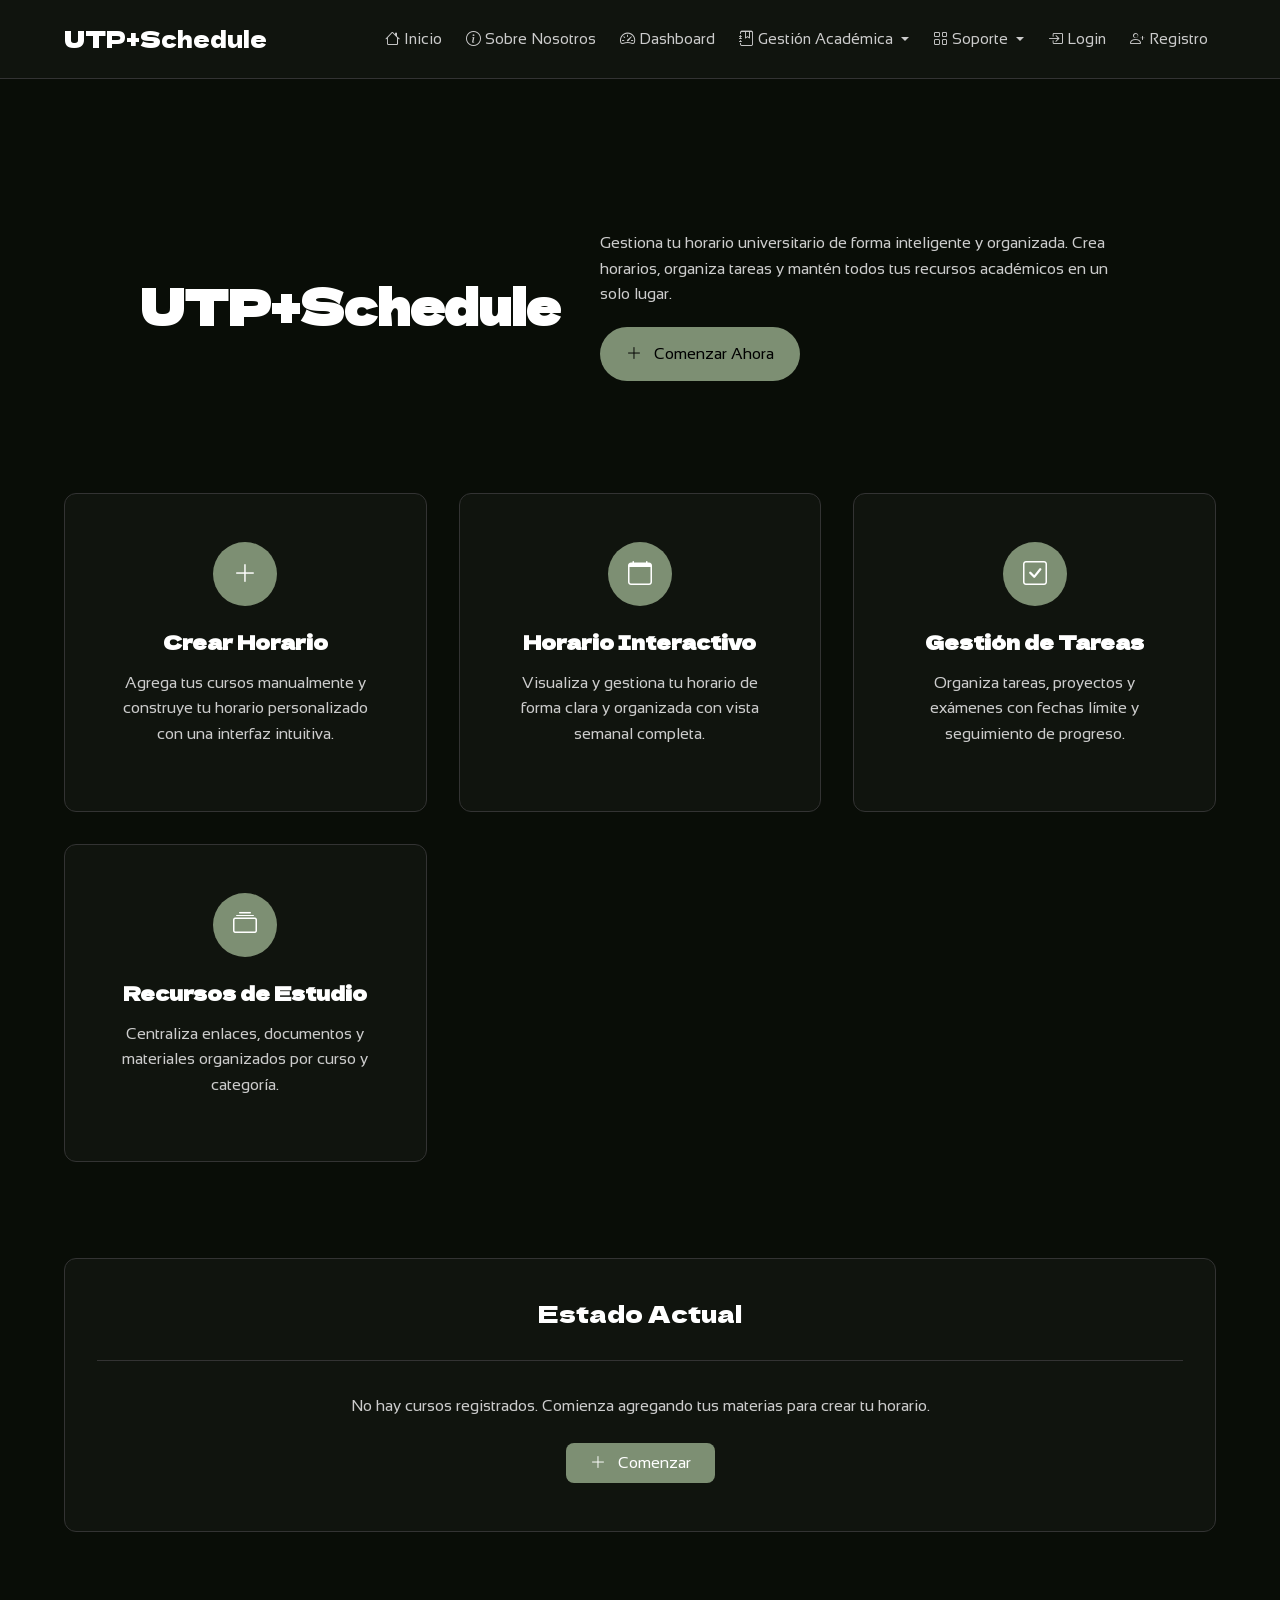
<file: index.html>
<!DOCTYPE html>
<html lang="es">
  <head>
    <meta charset="UTF-8" />
    <meta name="viewport" content="width=device-width, initial-scale=1.0" />
    <title>PlanUp - Gestión Inteligente de Horarios</title>
    <meta
      name="description"
      content="Aplicación de gestión de horarios universitarios con IA para recomendaciones personalizadas"
    />
    <link
      href="https://cdn.jsdelivr.net/npm/bootstrap@5.0.2/dist/css/bootstrap.min.css"
      rel="stylesheet"
      integrity="sha384-EVSTQN3/azprG1Anm3QDgpJLIm9Nao0Yz1ztcQTwFspd3yD65VohhpuuCOmLASjC"
      crossorigin="anonymous"
    />
    <link rel="stylesheet" href="styles/common.css" />
    <link rel="stylesheet" href="styles/index.css" />

    <link
      rel="stylesheet"
      href="https://cdn.jsdelivr.net/npm/bootstrap-icons@1.11.1/font/bootstrap-icons.css"
    />

    <meta name="theme-color" content="#6366f1" />
    <meta name="apple-mobile-web-app-capable" content="yes" />
    <meta
      name="apple-mobile-web-app-status-bar-style"
      content="black-translucent"
    />
    <link
      rel="icon"
      type="image/svg+xml"
      href="data:image/svg+xml,<svg xmlns='http://www.w3.org/2000/svg' viewBox='0 0 100 100'><text y='.9em' font-size='90'>📅</text></svg>"
    />
  </head>
  <body>
    <div id="navbar"></div>

    <main>
      <section class="hero-section">
        <div class="hero-container">
          <h1 class="hero-title">UTP+Schedule
</h1>
          <div class="hero-content">
            <p class="hero-subtitle">
              Gestiona tu horario universitario de forma inteligente y
              organizada. Crea horarios, organiza tareas y mantén todos tus
              recursos académicos en un solo lugar.
            </p>
            <a href="add-course.html" class="btn">
              <i class="bi bi-plus-lg me-2"></i>
              Comenzar Ahora
            </a>
          </div>
        </div>
      </section>

      <section class="py-5">
        <div class="container">
          <div class="features-grid">
            <div class="feature-card">
              <div class="feature-icon">
                <i class="bi bi-plus-lg"></i>
              </div>
              <h3 class="feature-title">Crear Horario</h3>
              <p class="feature-description">
                Agrega tus cursos manualmente y construye tu horario
                personalizado con una interfaz intuitiva.
              </p>
            </div>

            <div class="feature-card">
              <div class="feature-icon">
                <i class="bi bi-calendar"></i>
              </div>
              <h3 class="feature-title">Horario Interactivo</h3>
              <p class="feature-description">
                Visualiza y gestiona tu horario de forma clara y organizada con
                vista semanal completa.
              </p>
            </div>

            <div class="feature-card">
              <div class="feature-icon">
                <i class="bi bi-check-square"></i>
              </div>
              <h3 class="feature-title">Gestión de Tareas</h3>
              <p class="feature-description">
                Organiza tareas, proyectos y exámenes con fechas límite y
                seguimiento de progreso.
              </p>
            </div>

            <div class="feature-card">
              <div class="feature-icon">
                <i class="bi bi-collection"></i>
              </div>
              <h3 class="feature-title">Recursos de Estudio</h3>
              <p class="feature-description">
                Centraliza enlaces, documentos y materiales organizados por
                curso y categoría.
              </p>
            </div>
          </div>
        </div>
      </section>

      <section class="py-5">
        <div class="container">
          <div class="card text-center">
            <div class="card-header">
              <h3>Estado Actual</h3>
            </div>
            <div class="card-body">
              <p id="home-status" class="mb-4">
                No hay cursos registrados. Comienza agregando tus materias para
                crear tu horario.
              </p>
              <a href="add-course.html" class="btn btn-primary">
                <i class="bi bi-plus-lg me-2"></i>
                Comenzar
              </a>
            </div>
          </div>
        </div>
      </section>
    </main>

    <script
      src="https://cdn.jsdelivr.net/npm/bootstrap@5.0.2/dist/js/bootstrap.bundle.min.js"
      integrity="sha384-MrcW6ZMFYlzcLA8Nl+NtUVF0sA7MsXsP1UyJoMp4YLEuNSfAP+JcXn/tWtIaxVXM"
      crossorigin="anonymous"
    ></script>
    <script src="script.js"></script>
  </body>
</html>
</file>
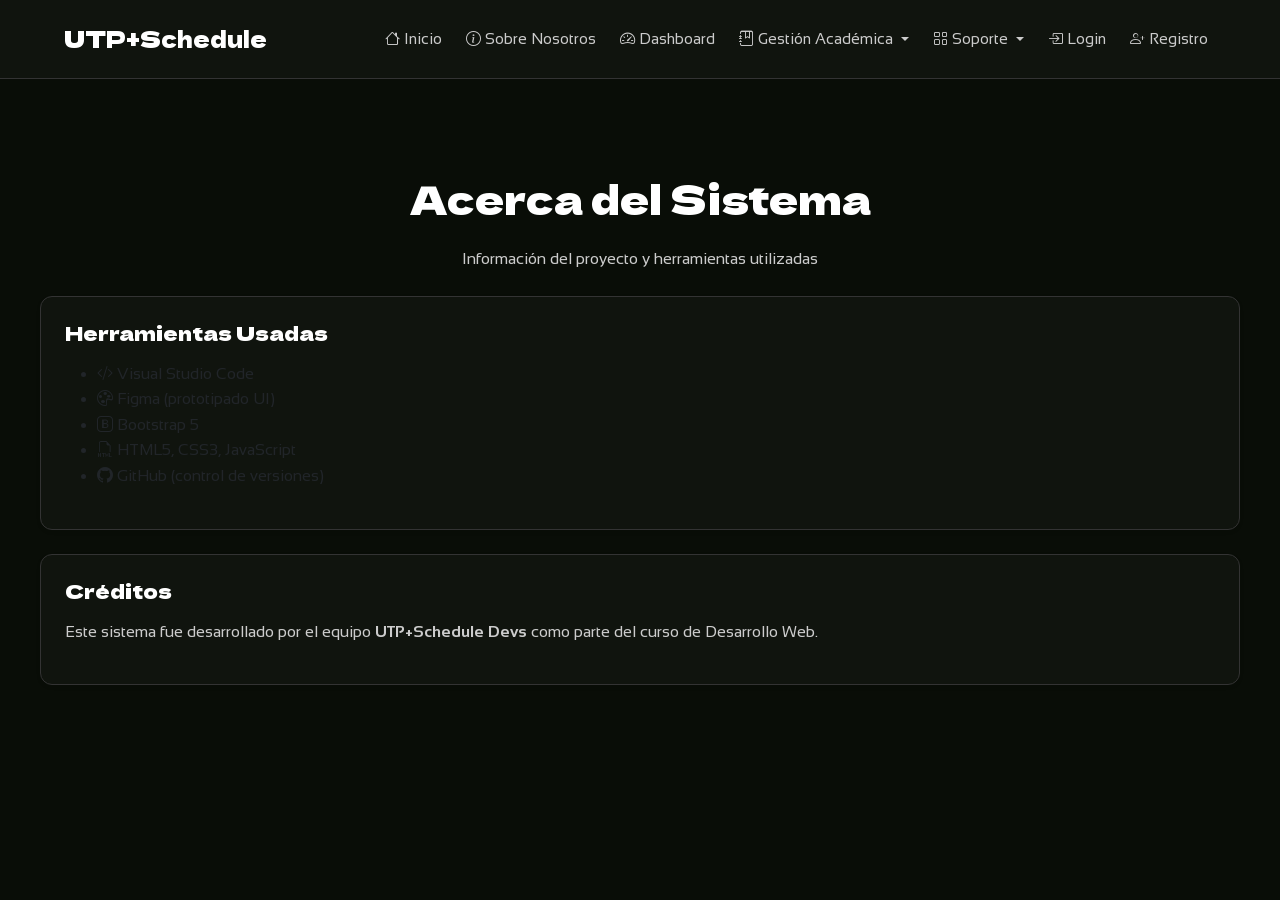
<file: about-system.html>
<!DOCTYPE html>
<html lang="es">
  <head>
    <meta charset="UTF-8" />
    <meta name="viewport" content="width=device-width, initial-scale=1.0" />
    <title>PlanUp - Acerca del Sistema</title>
    <link
      href="https://cdn.jsdelivr.net/npm/bootstrap@5.0.2/dist/css/bootstrap.min.css"
      rel="stylesheet"
    />
    <link
      rel="stylesheet"
      href="https://cdn.jsdelivr.net/npm/bootstrap-icons@1.11.1/font/bootstrap-icons.css"
    />
    <link rel="stylesheet" href="styles/common.css" />
  </head>
  <body>
    <div id="navbar"></div>

    <main>
      <div class="container py-4">
        <div class="text-center mb-4">
          <h1>Acerca del Sistema</h1>
          <p>Información del proyecto y herramientas utilizadas</p>
        </div>

        <div class="card shadow-sm p-4 mb-4">
          <h4>Herramientas Usadas</h4>
          <ul>
            <li><i class="bi bi-code-slash"></i> Visual Studio Code</li>
            <li><i class="bi bi-palette"></i> Figma (prototipado UI)</li>
            <li><i class="bi bi-bootstrap"></i> Bootstrap 5</li>
            <li><i class="bi bi-filetype-html"></i> HTML5, CSS3, JavaScript</li>
            <li><i class="bi bi-github"></i> GitHub (control de versiones)</li>
          </ul>
        </div>

        <div class="card shadow-sm p-4">
          <h4>Créditos</h4>
          <p>
            Este sistema fue desarrollado por el equipo
            <strong>UTP+Schedule
 Devs</strong> como parte del curso de Desarrollo Web.
          </p>
        </div>
      </div>
    </main>
    <script
      src="https://cdn.jsdelivr.net/npm/bootstrap@5.0.2/dist/js/bootstrap.bundle.min.js"
      integrity="sha384-MrcW6ZMFYlzcLA8Nl+NtUVF0sA7MsXsP1UyJoMp4YLEuNSfAP+JcXn/tWtIaxVXM"
      crossorigin="anonymous"
    ></script>
    <script src="script.js"></script>
  </body>
</html>
</file>
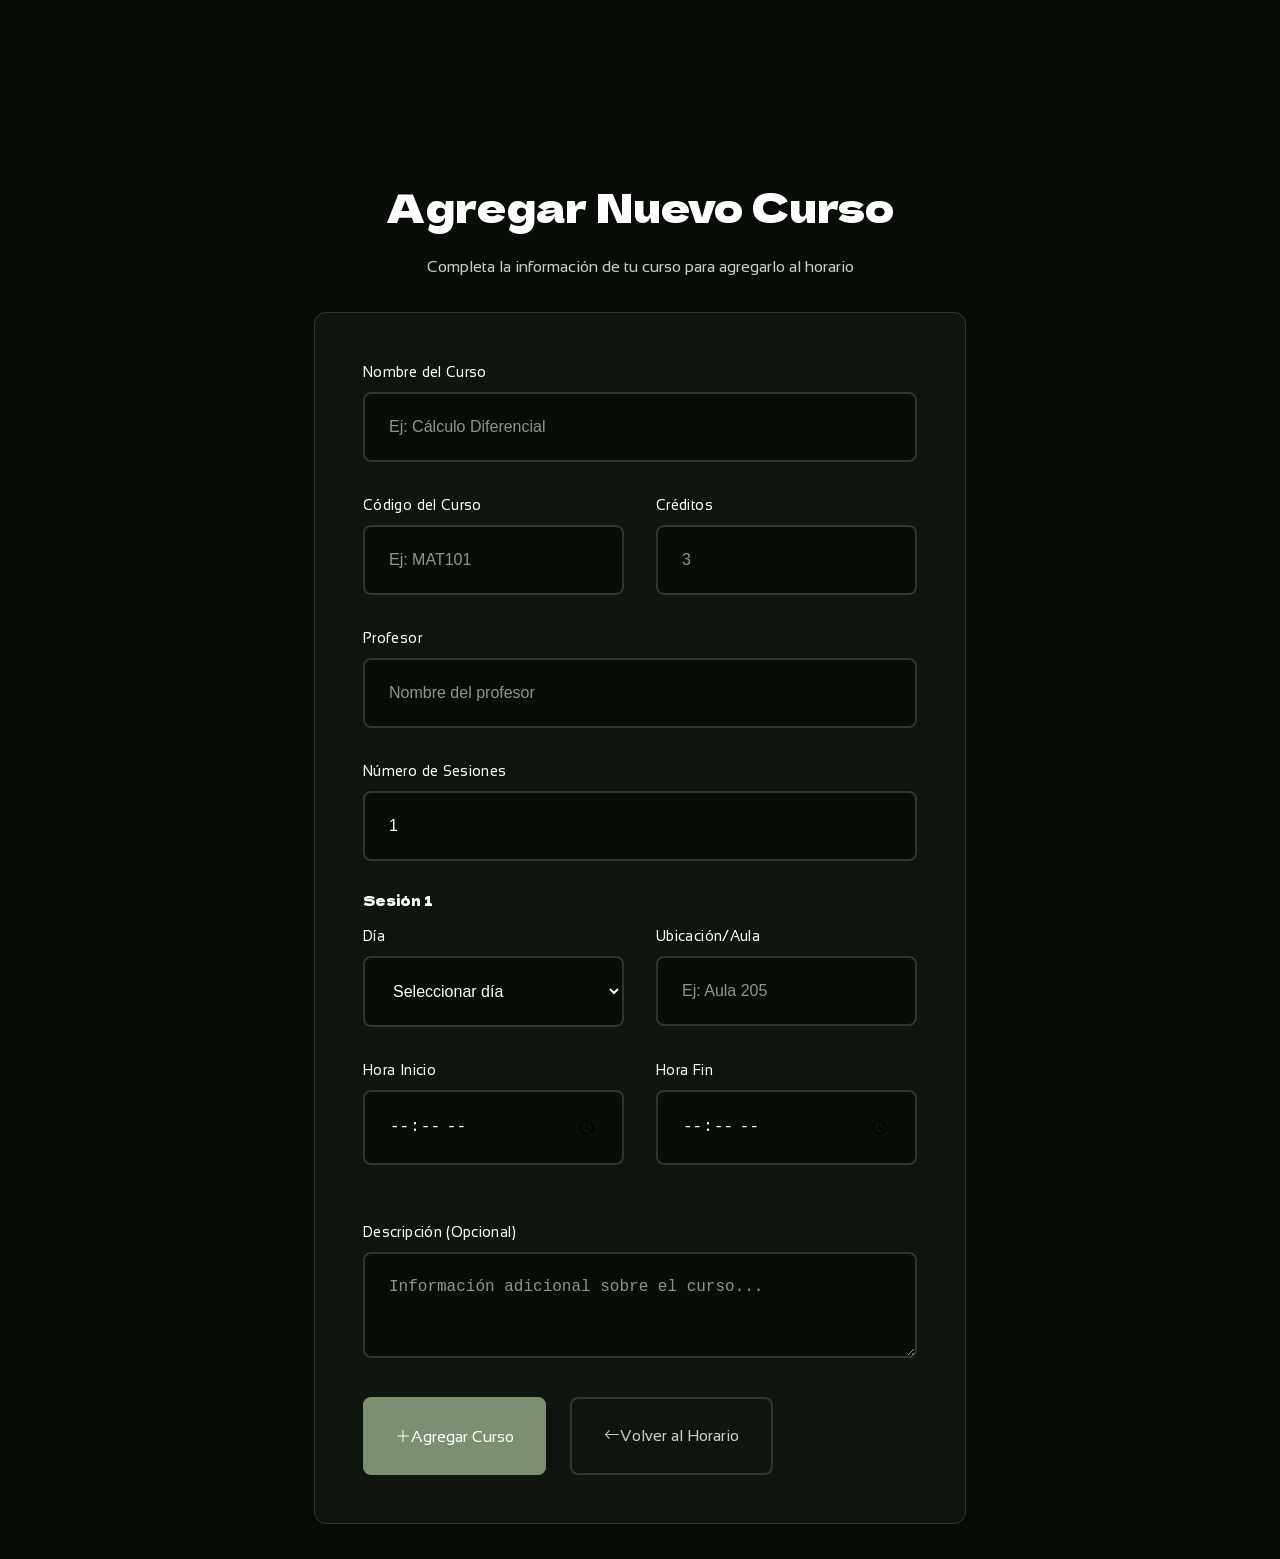
<file: add-course.html>
<!DOCTYPE html>
<html lang="es">

<head>
    <meta charset="UTF-8">
    <meta name="viewport" content="width=device-width, initial-scale=1.0">
    <title>Agregar Curso - UniSchedule AI</title>
    <meta name="description" content="Agrega nuevos cursos a tu horario universitario">

    <link rel="stylesheet" href="styles/common.css">
    <link rel="stylesheet" href="styles/add-course.css">

    <link rel="stylesheet" href="https://cdn.jsdelivr.net/npm/bootstrap-icons@1.11.1/font/bootstrap-icons.css">
    <meta name="theme-color" content="#6366f1">
    <link rel="icon" type="image/svg+xml"
        href="data:image/svg+xml,<svg xmlns='http://www.w3.org/2000/svg' viewBox='0 0 100 100'><text y='.9em' font-size='90'>📅</text></svg>">
</head>

<body>

  <div id="nav"></div>


    <main>

        <div class="add-course-container">
            <div class="container">
                <div class="text-center mb-4">
                    <h1>Agregar Nuevo Curso</h1>
                    <p class="text-muted">Completa la información de tu curso para agregarlo al horario</p>
                </div>

                <div class="form-card">
                    <form id="add-course-form">
                        <div class="form-group">
                            <label for="course-name" class="form-label">Nombre del Curso</label>
                            <input type="text" class="form-control" id="course-name"
                                placeholder="Ej: Cálculo Diferencial" required>
                        </div>

                        <div class="form-row">
                            <div class="form-group">
                                <label for="course-code" class="form-label">Código del Curso</label>
                                <input type="text" class="form-control" id="course-code" placeholder="Ej: MAT101"
                                    required>
                            </div>
                            <div class="form-group">
                                <label for="credits" class="form-label">Créditos</label>
                                <input type="number" class="form-control" id="credits" min="1" max="10" placeholder="3">
                            </div>
                        </div>

                        <div class="form-group">
                            <label for="professor" class="form-label">Profesor</label>
                            <input type="text" class="form-control" id="professor" placeholder="Nombre del profesor">
                        </div>

                        <!-- Campo para número de sesiones -->
                        <div class="form-group">
                            <label for="sessions-count" class="form-label">Número de Sesiones</label>
                            <input type="number" class="form-control" id="sessions-count" min="1" max="4" value="1"
                                required>
                        </div>

                        <!-- Contenedor dinámico -->
                        <div id="sessions-container"></div>


                        <div class="form-group">
                            <label for="description" class="form-label">Descripción (Opcional)</label>
                            <textarea class="form-control" id="description" rows="3"
                                placeholder="Información adicional sobre el curso..."></textarea>
                        </div>

                        <div class="d-flex gap-3 mt-4">
                            <button type="submit" class="btn btn-primary">
                                <i class="bi bi-plus-lg me-2"></i>
                                Agregar Curso
                            </button>
                            <a href="schedule.html" class="btn btn-secondary">
                                <i class="bi bi-arrow-left me-2"></i>
                                Volver al Horario
                            </a>
                        </div>
                    </form>


                    <div class="course-preview" id="course-preview" style="display: none;">
                        <h5><i class="bi bi-eye me-2"></i>Vista Previa</h5>
                        <div id="preview-content"></div>
                    </div>
                </div>
            </div>
        </div>
    </main>

    <script>
        const sessionsInput = document.getElementById("sessions-count");
        const sessionsContainer = document.getElementById("sessions-container");

        function renderSessions() {
            const count = parseInt(sessionsInput.value);
            sessionsContainer.innerHTML = ""; // limpia antes de volver a renderizar

            for (let i = 1; i <= count; i++) {
                const sessionHTML = `
            <div class="session-block mb-3 p-3 border rounded">
                <h5>Sesión ${i}</h5>
                <div class="form-row">
                    <div class="form-group">
                        <label class="form-label">Día</label>
                        <select class="form-control" name="day-${i}" required>
                            <option value="">Seleccionar día</option>
                            <option value="monday">Lunes</option>
                            <option value="tuesday">Martes</option>
                            <option value="wednesday">Miércoles</option>
                            <option value="thursday">Jueves</option>
                            <option value="friday">Viernes</option>
                            <option value="saturday">Sábado</option>
                        </select>
                    </div>
                    <div class="form-group">
                        <label class="form-label">Ubicación/Aula</label>
                        <input type="text" class="form-control" name="location-${i}" placeholder="Ej: Aula 205">
                    </div>
                </div>
                <div class="form-row">
                    <div class="form-group">
                        <label class="form-label">Hora Inicio</label>
                        <input type="time" class="form-control" name="start-time-${i}" required>
                    </div>
                    <div class="form-group">
                        <label class="form-label">Hora Fin</label>
                        <input type="time" class="form-control" name="end-time-${i}" required>
                    </div>
                </div>
            </div>
            `;
                sessionsContainer.insertAdjacentHTML("beforeend", sessionHTML);
            }
        }

        // render inicial
        renderSessions();

        // cuando cambia el número de sesiones
        sessionsInput.addEventListener("input", renderSessions);
    </script>
    <script
      src="https://cdn.jsdelivr.net/npm/bootstrap@5.0.2/dist/js/bootstrap.bundle.min.js"
      integrity="sha384-MrcW6ZMFYlzcLA8Nl+NtUVF0sA7MsXsP1UyJoMp4YLEuNSfAP+JcXn/tWtIaxVXM"
      crossorigin="anonymous"
    ></script>
    <script src="script.js"></script>
</body>

</html>
</file>
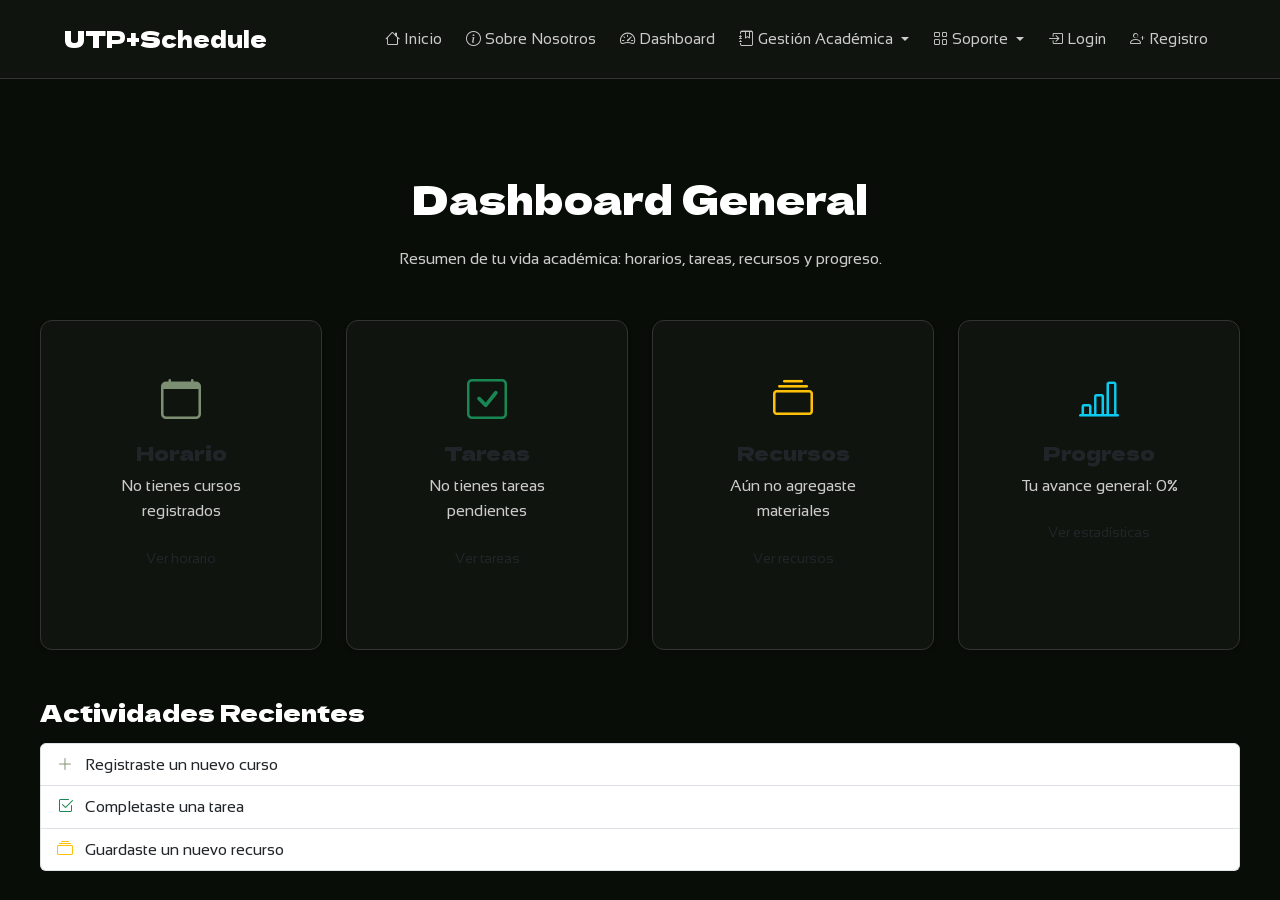
<file: dashboard.html>
<!DOCTYPE html>
<html lang="es">
  <head>
    <meta charset="UTF-8" />
    <meta name="viewport" content="width=device-width, initial-scale=1.0" />
    <title>PlanUp - Dashboard</title>
    <link
      href="https://cdn.jsdelivr.net/npm/bootstrap@5.0.2/dist/css/bootstrap.min.css"
      rel="stylesheet"
    />
    <link
      rel="stylesheet"
      href="https://cdn.jsdelivr.net/npm/bootstrap-icons@1.11.1/font/bootstrap-icons.css"
    />
    <link rel="stylesheet" href="styles/common.css" />
  </head>
  <body>
    <div id="navbar"></div>

    <main>
      <div class="container py-4">
        <!-- Encabezado -->
        <div class="text-center mb-5">
          <h1>Dashboard General</h1>
          <p class="text-muted">
            Resumen de tu vida académica: horarios, tareas, recursos y progreso.
          </p>
        </div>

        <!-- Resumen en tarjetas -->
        <div class="row g-4">
          <!-- Horario -->
          <div class="col-md-6 col-lg-3">
            <div class="card shadow-sm text-center h-100">
              <div class="card-body">
                <i class="bi bi-calendar fs-1 text-primary"></i>
                <h5 class="card-title mt-2">Horario</h5>
                <p class="card-text">No tienes cursos registrados</p>
                <a href="horario.html" class="btn btn-modern btn-sm">
                  Ver horario
                </a>
              </div>
            </div>
          </div>

          <!-- Tareas -->
          <div class="col-md-6 col-lg-3">
            <div class="card shadow-sm text-center h-100">
              <div class="card-body">
                <i class="bi bi-check-square fs-1 text-success"></i>
                <h5 class="card-title mt-2">Tareas</h5>
                <p class="card-text">No tienes tareas pendientes</p>
                <a href="tasks.html" class="btn btn-modern btn-sm">
                  Ver tareas
                </a>
              </div>
            </div>
          </div>

          <!-- Recursos -->
          <div class="col-md-6 col-lg-3">
            <div class="card shadow-sm text-center h-100">
              <div class="card-body">
                <i class="bi bi-collection fs-1 text-warning"></i>
                <h5 class="card-title mt-2">Recursos</h5>
                <p class="card-text">Aún no agregaste materiales</p>
                <a href="resources.html" class="btn btn-modern btn-sm">
                  Ver recursos
                </a>
              </div>
            </div>
          </div>

          <!-- Progreso -->
          <div class="col-md-6 col-lg-3">
            <div class="card shadow-sm text-center h-100">
              <div class="card-body">
                <i class="bi bi-bar-chart-line fs-1 text-info"></i>
                <h5 class="card-title mt-2">Progreso</h5>
                <p class="card-text">Tu avance general: 0%</p>
                <a href="stats.html" class="btn btn-modern btn-sm">
                  Ver estadísticas
                </a>
              </div>
            </div>
          </div>
        </div>

        <!-- Sección secundaria -->
        <section class="mt-5">
          <h3 class="mb-3">Actividades Recientes</h3>
          <div class="list-group">
            <div class="list-group-item">
              <i class="bi bi-plus-lg me-2 text-primary"></i>
              Registraste un nuevo curso
            </div>
            <div class="list-group-item">
              <i class="bi bi-check2-square me-2 text-success"></i>
              Completaste una tarea
            </div>
            <div class="list-group-item">
              <i class="bi bi-collection me-2 text-warning"></i>
              Guardaste un nuevo recurso
            </div>
          </div>
        </section>
      </div>
    </main>

    <script
      src="https://cdn.jsdelivr.net/npm/bootstrap@5.0.2/dist/js/bootstrap.bundle.min.js"
      integrity="sha384-MrcW6ZMFYlzcLA8Nl+NtUVF0sA7MsXsP1UyJoMp4YLEuNSfAP+JcXn/tWtIaxVXM"
      crossorigin="anonymous"
    ></script>
    <script src="script.js"></script>
  </body>
</html>
</file>
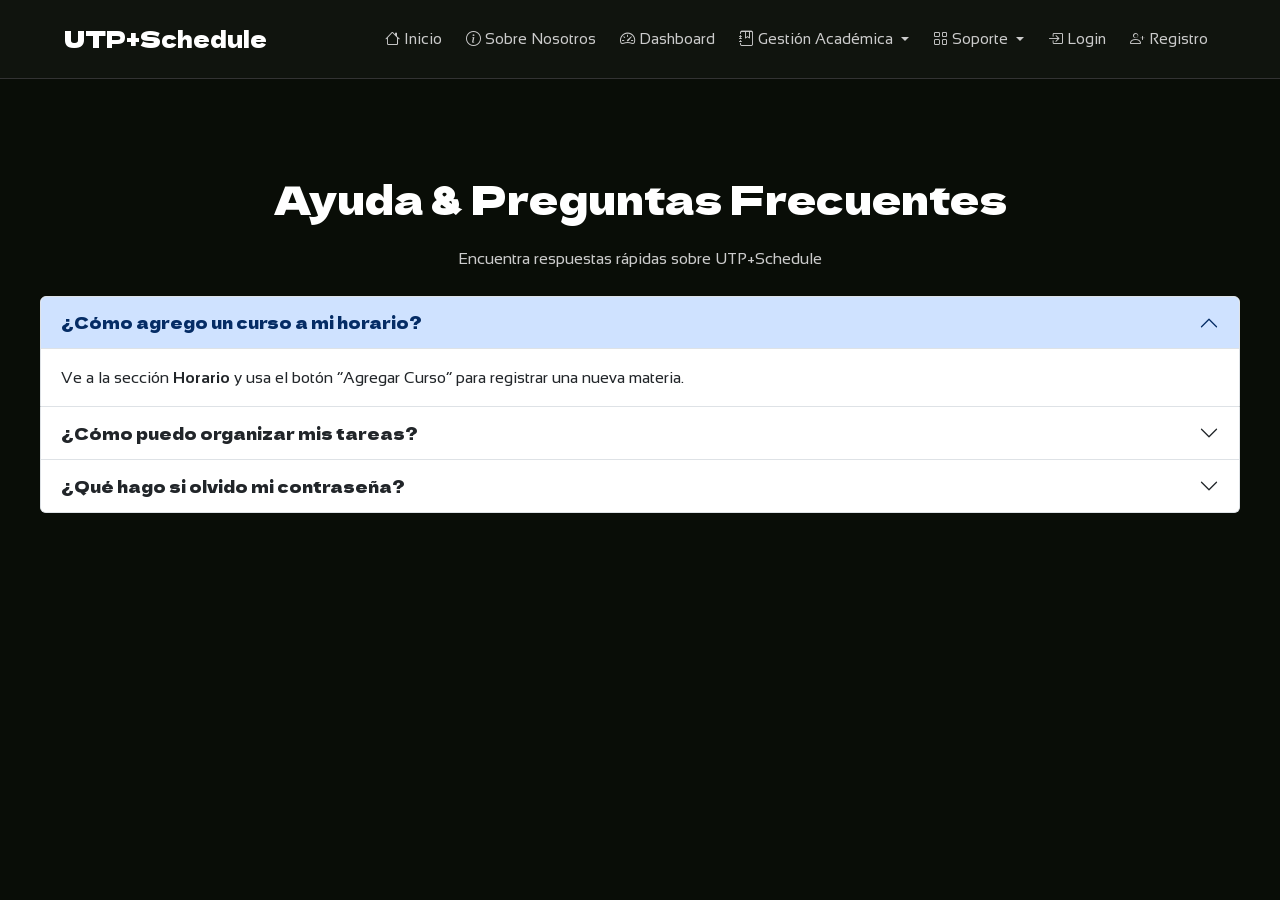
<file: help.html>
<!DOCTYPE html>
<html lang="es">
  <head>
    <meta charset="UTF-8" />
    <meta name="viewport" content="width=device-width, initial-scale=1.0" />
    <title>PlanUp - Ayuda</title>
    <link
      href="https://cdn.jsdelivr.net/npm/bootstrap@5.0.2/dist/css/bootstrap.min.css"
      rel="stylesheet"
    />
    <link
      rel="stylesheet"
      href="https://cdn.jsdelivr.net/npm/bootstrap-icons@1.11.1/font/bootstrap-icons.css"
    />
    <link rel="stylesheet" href="styles/common.css" />
  </head>
  <body>
    <div id="navbar"></div>

    <main>
      <div class="container py-4">
        <div class="text-center mb-4">
          <h1>Ayuda & Preguntas Frecuentes</h1>
          <p>Encuentra respuestas rápidas sobre UTP+Schedule</p>
        </div>

        <div class="accordion" id="faqAccordion">
          <div class="accordion-item">
            <h2 class="accordion-header">
              <button
                class="accordion-button"
                type="button"
                data-bs-toggle="collapse"
                data-bs-target="#faq1"
              >
                ¿Cómo agrego un curso a mi horario?
              </button>
            </h2>
            <div
              id="faq1"
              class="accordion-collapse collapse show"
              data-bs-parent="#faqAccordion"
            >
              <div class="accordion-body">
                Ve a la sección <strong>Horario</strong> y usa el botón “Agregar
                Curso” para registrar una nueva materia.
              </div>
            </div>
          </div>

          <div class="accordion-item">
            <h2 class="accordion-header">
              <button
                class="accordion-button collapsed"
                type="button"
                data-bs-toggle="collapse"
                data-bs-target="#faq2"
              >
                ¿Cómo puedo organizar mis tareas?
              </button>
            </h2>
            <div
              id="faq2"
              class="accordion-collapse collapse"
              data-bs-parent="#faqAccordion"
            >
              <div class="accordion-body">
                En <strong>Tareas</strong> puedes crear, editar y marcar tus
                actividades como completadas.
              </div>
            </div>
          </div>

          <div class="accordion-item">
            <h2 class="accordion-header">
              <button
                class="accordion-button collapsed"
                type="button"
                data-bs-toggle="collapse"
                data-bs-target="#faq3"
              >
                ¿Qué hago si olvido mi contraseña?
              </button>
            </h2>
            <div
              id="faq3"
              class="accordion-collapse collapse"
              data-bs-parent="#faqAccordion"
            >
              <div class="accordion-body">
                Usa la opción <strong>Recuperar Contraseña</strong> en la
                pantalla de inicio de sesión.
              </div>
            </div>
          </div>
        </div>
      </div>
    </main>
    <script
      src="https://cdn.jsdelivr.net/npm/bootstrap@5.0.2/dist/js/bootstrap.bundle.min.js"
      integrity="sha384-MrcW6ZMFYlzcLA8Nl+NtUVF0sA7MsXsP1UyJoMp4YLEuNSfAP+JcXn/tWtIaxVXM"
      crossorigin="anonymous"
    ></script>
    <script src="script.js"></script>
  </body>
</html>
</file>
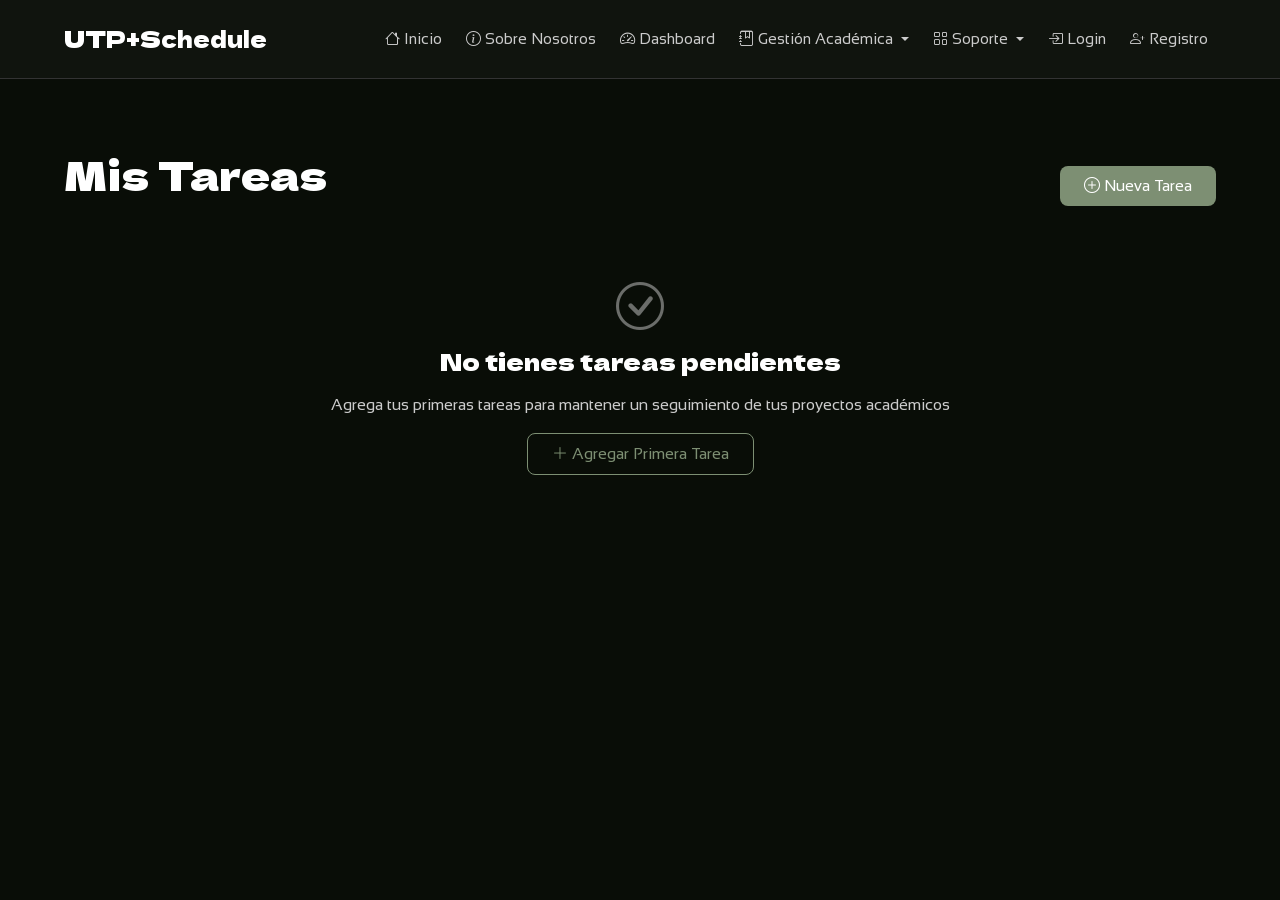
<file: ice.html>
<!DOCTYPE html>
<html lang="es">
  <head>
    <meta charset="UTF-8" />
    <meta name="viewport" content="width=device-width, initial-scale=1.0" />
    <title>Tareas - UniSchedule AI</title>
    <meta
      name="description"
      content="Gestiona tus tareas y proyectos universitarios"
    />

    <!-- Bootstrap -->
    <link
      href="https://cdn.jsdelivr.net/npm/bootstrap@5.0.2/dist/css/bootstrap.min.css"
      rel="stylesheet"
      integrity="sha384-EVSTQN3/azprG1Anm3QDgpJLIm9Nao0Yz1ztcQTwFspd3yD65VohhpuuCOmLASjC"
      crossorigin="anonymous"
    />
    <link
      rel="stylesheet"
      href="https://cdn.jsdelivr.net/npm/bootstrap-icons@1.11.1/font/bootstrap-icons.css"
    />

    <!-- Tus estilos -->
    <link rel="stylesheet" href="styles/common.css" />
    <link rel="stylesheet" href="styles/tasks.css" />

    <meta name="theme-color" content="#6366f1" />
    <link
      rel="icon"
      type="image/svg+xml"
      href="data:image/svg+xml,<svg xmlns='http://www.w3.org/2000/svg' viewBox='0 0 100 100'><text y='.9em' font-size='90'>📅</text></svg>"
    />
  </head>
  <body>
    <div id="navbar"></div>

    <main class="main-content">
      <div class="container">

     

        <div class="page-header d-flex justify-content-between align-items-center">
          <h1>Mis Tareas</h1>
          <!-- Botón para abrir modal -->
          <button
            class="btn btn-primary"
            data-bs-toggle="modal"
            data-bs-target="#addTaskModal"
          >
            <i class="bi bi-plus-circle"></i> Nueva Tarea
          </button>
        </div>

        <div id="tasks-content">
           
          <div class="empty-state">
            <i class="bi bi-check-circle empty-state-icon"></i>
            <h3>No tienes tareas pendientes</h3>
            <p>
              Agrega tus primeras tareas para mantener un seguimiento de tus
              proyectos académicos
            </p>
            <button
              class="btn btn-outline-primary"
              data-bs-toggle="modal"
              data-bs-target="#addTaskModal"
            >
              <i class="bi bi-plus-lg"></i> Agregar Primera Tarea
            </button>

          </div>
           <!-- Aquí se insertarán las tareas dinámicamente -->
           <div id="tasks-list" class="tasks-list"></div>


        </div>
      </div>
    </main>

    <!-- Modal Bootstrap -->
    <div
      class="modal fade"
      id="addTaskModal"
      tabindex="-1"
      aria-labelledby="addTaskModalLabel"
      aria-hidden="true"
    >
      <div class="modal-dialog modal-lg modal-dialog-centered">
        <div class="modal-content">
          <div class="modal-header">
            <h5 class="modal-title" id="addTaskModalLabel">Nueva Tarea</h5>
            <button
              type="button"
              class="btn-close"
              data-bs-dismiss="modal"
              aria-label="Cerrar"
            ></button>
          </div>
          <div class="modal-body">
            <form id="add-task-form">
              <!-- Título -->
              <div class="mb-3">
                <label for="task-title" class="form-label">Título</label>
                <input
                  type="text"
                  id="task-title"
                  class="form-control"
                  required
                />
              </div>

              <!-- Curso -->
              <div class="mb-3">
                <label for="task-course" class="form-label">Curso</label>
                <select id="task-course" class="form-select">
                  <option value="">Seleccionar curso</option>
                  <option value="prog">Programación</option>
                  <option value="so">Sistemas Operativos</option>
                  <option value="bd">Bases de Datos</option>
                </select>
              </div>

              <div class="row">
                <!-- Fecha -->
                <div class="col-md-6 mb-3">
                  <label for="task-due-date" class="form-label"
                    >Fecha de Entrega</label
                  >
                  <input type="date" id="task-due-date" class="form-control" />
                </div>

                <!-- Prioridad -->
                <div class="col-md-6 mb-3">
                  <label for="task-priority" class="form-label"
                    >Prioridad</label
                  >
                  <select id="task-priority" class="form-select">
                    <option value="low">Baja</option>
                    <option value="medium" selected>Media</option>
                    <option value="high">Alta</option>
                  </select>
                </div>
              </div>

              <!-- Descripción -->
              <div class="mb-3">
                <label for="task-description" class="form-label"
                  >Descripción</label
                >
                <textarea
                  id="task-description"
                  rows="3"
                  class="form-control"
                ></textarea>
              </div>

              <!-- Subtareas -->
              <div class="mb-3">
                <label class="form-label">Subtareas</label>
                <div class="form-check">
                  <input
                    class="form-check-input"
                    type="checkbox"
                    id="subtask1"
                  />
                  <label class="form-check-label" for="subtask1">
                    Revisar apuntes
                  </label>
                </div>
                <div class="form-check">
                  <input
                    class="form-check-input"
                    type="checkbox"
                    id="subtask2"
                  />
                  <label class="form-check-label" for="subtask2">
                    Hacer resumen
                  </label>
                </div>
                <div class="form-check">
                  <input
                    class="form-check-input"
                    type="checkbox"
                    id="subtask3"
                  />
                  <label class="form-check-label" for="subtask3">
                    Preparar exposición
                  </label>
                </div>
              </div>
            </form>
          </div>

          <div class="modal-footer">
            <button
              type="button"
              class="btn btn-secondary"
              data-bs-dismiss="modal"
            >
              Cancelar
            </button>
            <button type="submit" form="add-task-form" class="btn btn-primary">
              Guardar Tarea
            </button>
          </div>
        </div>
      </div>
    </div>

    <!-- Bootstrap JS -->
    <script
      src="https://cdn.jsdelivr.net/npm/bootstrap@5.0.2/dist/js/bootstrap.bundle.min.js"
      integrity="sha384-MrcW6ZMFYlzcLA8Nl+NtUVF0sA7MsXsP1UyJoMp4YLEuNSfAP+JcXn/tWtIaxVXM"
      crossorigin="anonymous"
    ></script>
    <script src="script.js"></script>
  </body>
</html>
</file>
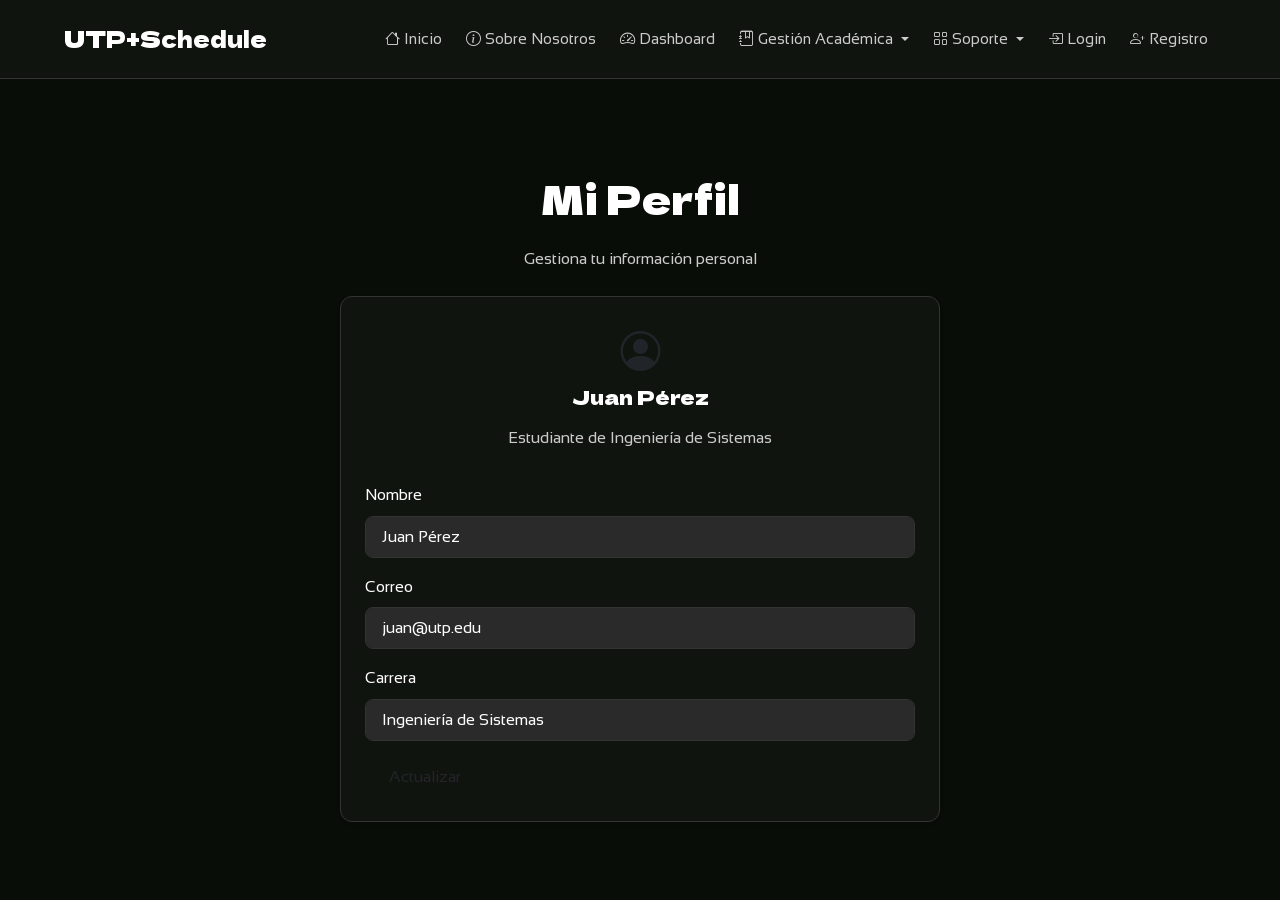
<file: profile.html>
<!DOCTYPE html>
<html lang="es">
  <head>
    <meta charset="UTF-8" />
    <meta name="viewport" content="width=device-width, initial-scale=1.0" />
    <title>PlanUp - Perfil</title>
    <link href="https://cdn.jsdelivr.net/npm/bootstrap@5.0.2/dist/css/bootstrap.min.css" rel="stylesheet" />
    <link rel="stylesheet" href="https://cdn.jsdelivr.net/npm/bootstrap-icons@1.11.1/font/bootstrap-icons.css" />
    <link rel="stylesheet" href="styles/common.css" />
  </head>
  <body>
    <div id="navbar"></div>

    <main>
      <div class="container py-4">
        <div class="text-center mb-4">
          <h1>Mi Perfil</h1>
          <p>Gestiona tu información personal</p>
        </div>

        <div class="card shadow-sm p-4 mx-auto" style="max-width: 600px;">
          <div class="text-center mb-3">
            <i class="bi bi-person-circle fs-1"></i>
            <h4>Juan Pérez</h4>
            <p>Estudiante de Ingeniería de Sistemas</p>
          </div>

          <form>
            <div class="mb-3">
              <label class="form-label">Nombre</label>
              <input type="text" class="form-control" value="Juan Pérez" />
            </div>
            <div class="mb-3">
              <label class="form-label">Correo</label>
              <input type="email" class="form-control" value="juan@utp.edu" />
            </div>
            <div class="mb-3">
              <label class="form-label">Carrera</label>
              <input type="text" class="form-control" value="Ingeniería de Sistemas" />
            </div>
            <button type="submit" class="btn btn-modern">Actualizar</button>
          </form>
        </div>
      </div>
    </main>
        <script
      src="https://cdn.jsdelivr.net/npm/bootstrap@5.0.2/dist/js/bootstrap.bundle.min.js"
      integrity="sha384-MrcW6ZMFYlzcLA8Nl+NtUVF0sA7MsXsP1UyJoMp4YLEuNSfAP+JcXn/tWtIaxVXM"
      crossorigin="anonymous"
    ></script>
    <script src="script.js"></script>
  </body>
</html>
</file>
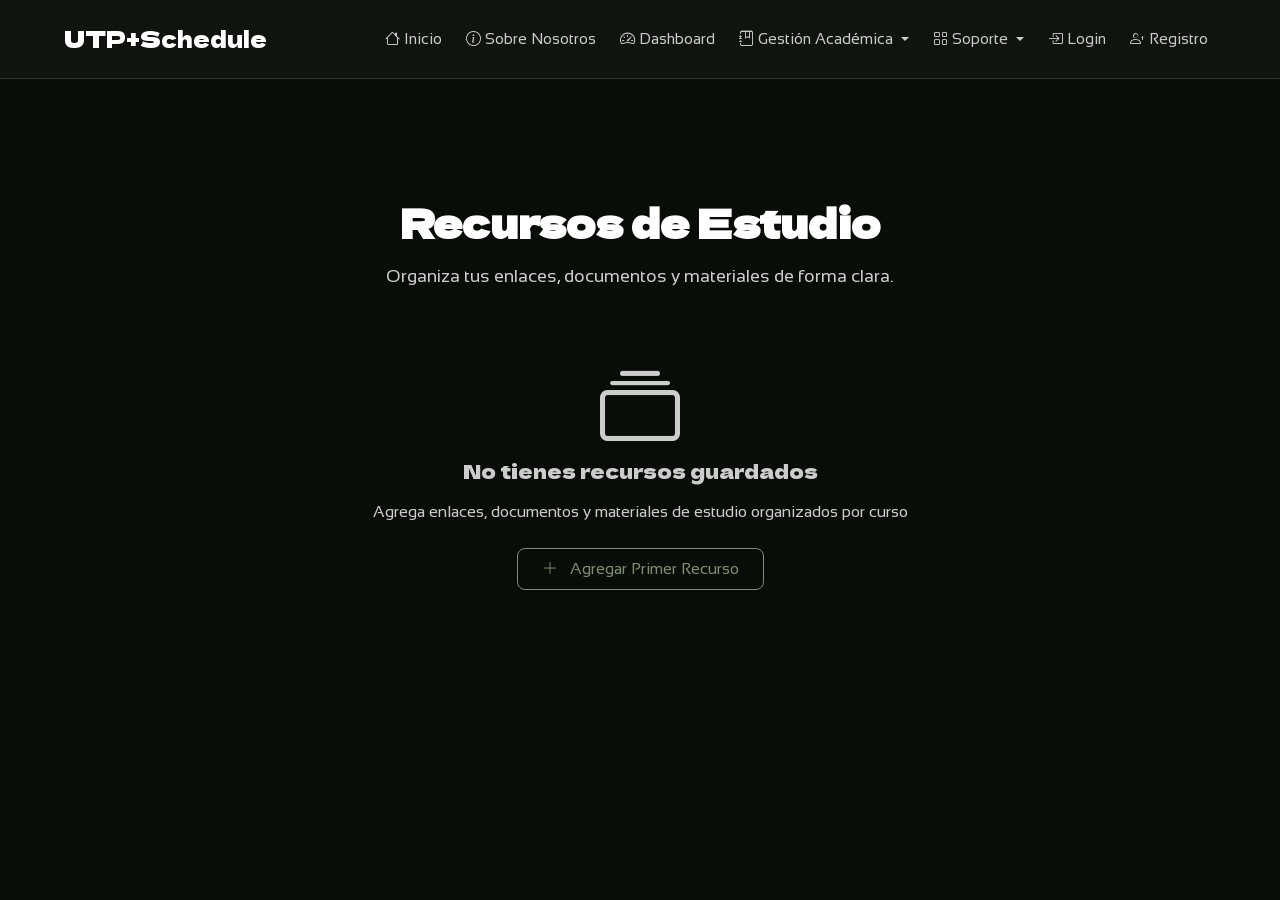
<file: resources.html>
<!DOCTYPE html>
<html lang="es">
  <head>
    <meta charset="UTF-8" />
    <meta name="viewport" content="width=device-width, initial-scale=1.0" />
    <title>PlanUp - Recursos de Estudio</title>
    <meta
      name="description"
      content="Centraliza tus recursos de estudio organizados por curso y categoría"
    />
    <link
      href="https://cdn.jsdelivr.net/npm/bootstrap@5.0.2/dist/css/bootstrap.min.css"
      rel="stylesheet"
    />
    <link
      rel="stylesheet"
      href="https://cdn.jsdelivr.net/npm/bootstrap-icons@1.11.1/font/bootstrap-icons.css"
    />

    <link rel="stylesheet" href="styles/common.css" />
    <link rel="stylesheet" href="styles/resources.css" />
  </head>
  <body>
    <div id="navbar"></div>

    <main>
      <div class="schedule-container">
        <div class="schedule-header text-center mb-4">
          <h1>Recursos de Estudio</h1>
          <p>Organiza tus enlaces, documentos y materiales de forma clara.</p>
        </div>

        <div id="resources-content">
          <!-- Estado vacío -->
          <div class="empty-state" id="empty-state">
            <i class="bi bi-journal-text"></i>
            <h3>No tienes recursos guardados</h3>
            <p>
              Agrega enlaces, documentos y materiales de estudio organizados por
              curso.
            </p>
            <button
              class="btn btn-modern mt-2"
              data-bs-toggle="modal"
              data-bs-target="#addResourceModal"
            >
              <i class="bi bi-plus-lg me-2"></i> Agregar Recurso
            </button>
          </div>
        </div>
      </div>
    </main>

    <!-- Modal Agregar Recurso -->
    <div
      class="modal fade"
      id="addResourceModal"
      tabindex="-1"
      aria-hidden="true"
    >
      <div class="modal-dialog modal-dialog-centered modal-lg">
        <div class="modal-content">
          <div class="modal-header">
            <h5 class="modal-title">Agregar Recurso</h5>
            <button
              type="button"
              class="btn-close btn-close-white"
              data-bs-dismiss="modal"
              aria-label="Cerrar"
            ></button>
          </div>
          <div class="modal-body">
            <form id="add-resource-form">
              <div class="mb-3">
                <label for="resource-title" class="form-label">Título</label>
                <input
                  type="text"
                  class="form-control"
                  id="resource-title"
                  placeholder="Ej: Guía de Álgebra Lineal"
                  required
                />
              </div>

              <div class="mb-3">
                <label for="resource-link" class="form-label"
                  >Enlace o Archivo</label
                >
                <input
                  type="url"
                  class="form-control"
                  id="resource-link"
                  placeholder="https://..."
                  required
                />
              </div>

              <div class="row">
                <div class="col-md-6 mb-3">
                  <label for="course-related" class="form-label">Curso</label>
                  <input
                    type="text"
                    class="form-control"
                    id="course-related"
                    placeholder="Ej: Matemática"
                  />
                </div>
                <div class="col-md-6 mb-3">
                  <label for="resource-category" class="form-label"
                    >Categoría</label
                  >
                  <select class="form-select" id="resource-category">
                    <option value="">Seleccionar</option>
                    <option value="document">Documento</option>
                    <option value="link">Enlace</option>
                    <option value="video">Video</option>
                    <option value="other">Otro</option>
                  </select>
                </div>
              </div>

              <div class="mb-3">
                <label for="resource-description" class="form-label"
                  >Descripción</label
                >
                <textarea
                  class="form-control"
                  id="resource-description"
                  rows="3"
                  placeholder="Breve descripción del recurso..."
                ></textarea>
              </div>
            </form>
          </div>

          <div class="modal-footer">
            <button
              type="button"
              class="btn btn-secondary"
              data-bs-dismiss="modal"
            >
              Cancelar
            </button>
            <button
              type="submit"
              class="btn btn-modern"
              form="add-resource-form"
            >
              <i class="bi bi-plus-lg me-2"></i> Guardar Recurso
            </button>
          </div>
        </div>
      </div>
    </div>

    <script
      src="https://cdn.jsdelivr.net/npm/bootstrap@5.0.2/dist/js/bootstrap.bundle.min.js"
      integrity="sha384-MrcW6ZMFYlzcLA8Nl+NtUVF0sA7MsXsP1UyJoMp4YLEuNSfAP+JcXn/tWtIaxVXM"
      crossorigin="anonymous"
    ></script>
    <script src="script.js"></script>
  </body>
</html>
</file>
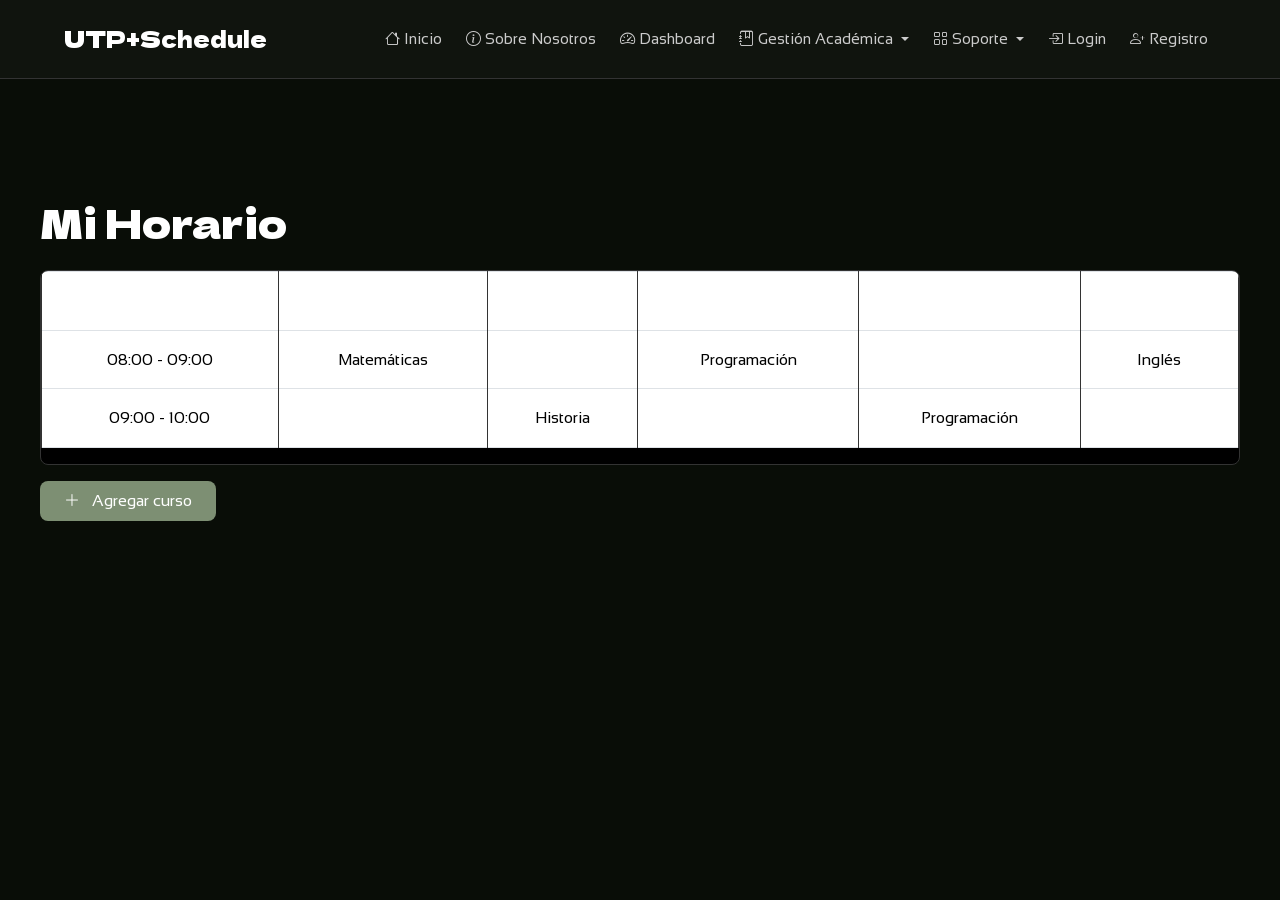
<file: schedule.html>
<!DOCTYPE html>
<html lang="es">
  <head>
    <meta charset="UTF-8" />
    <meta name="viewport" content="width=device-width, initial-scale=1.0" />
    <title>Horario - PlanUp</title>
    <link
      href="https://cdn.jsdelivr.net/npm/bootstrap@5.0.2/dist/css/bootstrap.min.css"
      rel="stylesheet"
    />
        <link
      rel="stylesheet"
      href="https://cdn.jsdelivr.net/npm/bootstrap-icons@1.11.1/font/bootstrap-icons.css"
    />
    <link rel="stylesheet" href="styles/common.css" />
    <link rel="stylesheet" href="styles/schedule.css" />
  </head>
  <body>
    <div id="navbar"></div>

    <main class="container py-5">
      <h1 class="mb-4">Mi Horario</h1>

      <div class="table-responsive">
        <table class="table table-bordered text-center align-middle">
          <thead class="table">
            <tr>
              <th>Hora</th>
              <th>Lunes</th>
              <th>Martes</th>
              <th>Miércoles</th>
              <th>Jueves</th>
              <th>Viernes</th>
            </tr>
          </thead>
          <tbody>
            <tr>
              <td>08:00 - 09:00</td>
              <td>Matemáticas</td>
              <td></td>
              <td>Programación</td>
              <td></td>
              <td>Inglés</td>
            </tr>
            <tr>
              <td>09:00 - 10:00</td>
              <td></td>
              <td>Historia</td>
              <td></td>
              <td>Programación</td>
              <td></td>
            </tr>
            <!-- Más filas dinámicas aquí -->
          </tbody>
        </table>
      </div>

      <a href="add-course.html" class="btn btn-primary mt-3">
        <i class="bi bi-plus-lg me-2"></i> Agregar curso
      </a>
    </main>
        <script
      src="https://cdn.jsdelivr.net/npm/bootstrap@5.0.2/dist/js/bootstrap.bundle.min.js"
      crossorigin="anonymous"
    ></script>
    <script src="script.js"></script>
  </body>
</html>
</file>
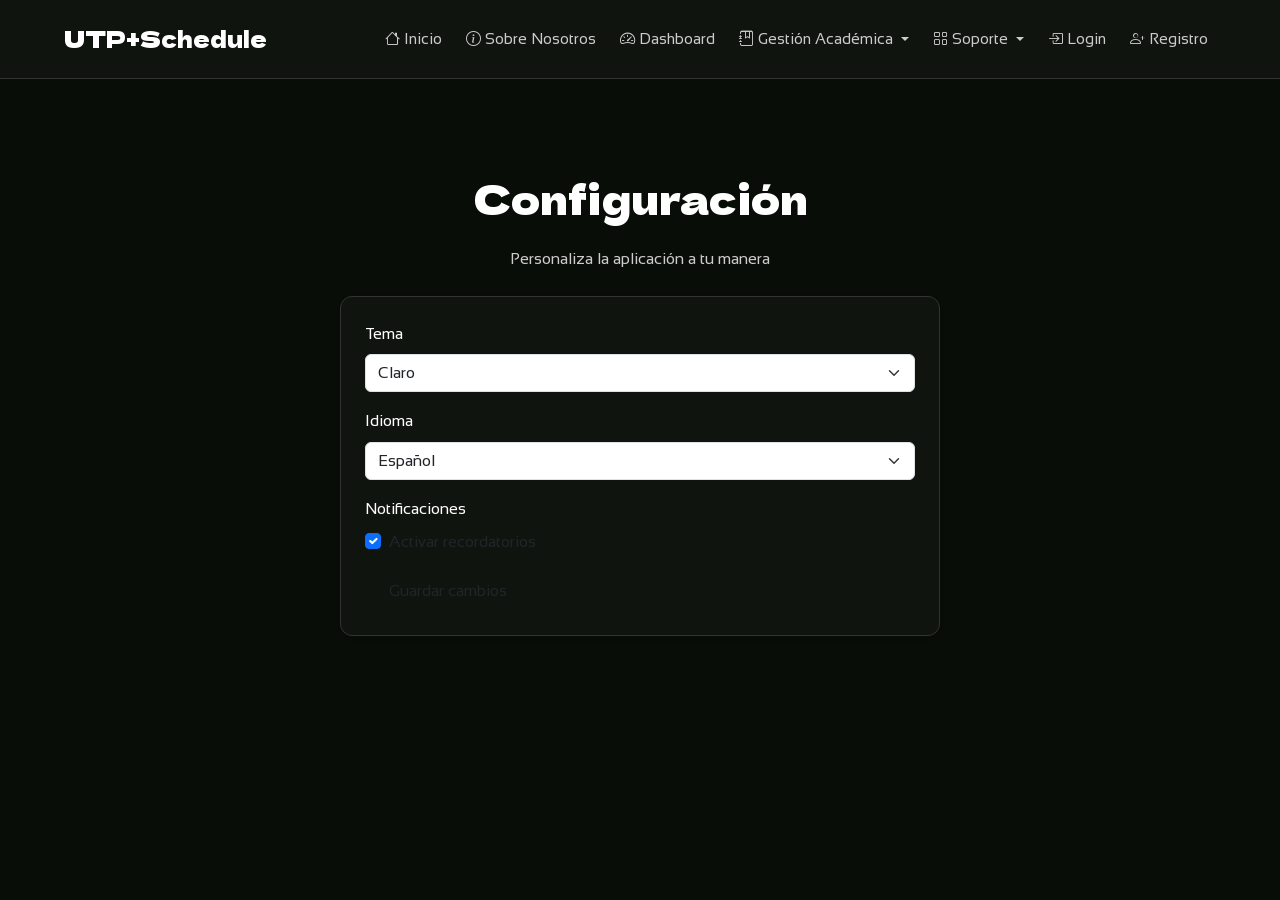
<file: settings.html>
<!DOCTYPE html>
<html lang="es">
  <head>
    <meta charset="UTF-8" />
    <meta name="viewport" content="width=device-width, initial-scale=1.0" />
    <title>PlanUp - Configuración</title>
    <link href="https://cdn.jsdelivr.net/npm/bootstrap@5.0.2/dist/css/bootstrap.min.css" rel="stylesheet" />
    <link rel="stylesheet" href="https://cdn.jsdelivr.net/npm/bootstrap-icons@1.11.1/font/bootstrap-icons.css" />
    <link rel="stylesheet" href="styles/common.css" />
  </head>
  <body>
    <div id="navbar"></div>

    <main>
      <div class="container py-4">
        <div class="text-center mb-4">
          <h1>Configuración</h1>
          <p>Personaliza la aplicación a tu manera</p>
        </div>

        <div class="card shadow-sm p-4 mx-auto" style="max-width: 600px;">
          <form>
            <div class="mb-3">
              <label class="form-label">Tema</label>
              <select class="form-select">
                <option>Claro</option>
                <option>Oscuro</option>
              </select>
            </div>

            <div class="mb-3">
              <label class="form-label">Idioma</label>
              <select class="form-select">
                <option>Español</option>
                <option>Inglés</option>
              </select>
            </div>

            <div class="mb-3">
              <label class="form-label">Notificaciones</label>
              <div class="form-check">
                <input class="form-check-input" type="checkbox" checked />
                <label class="form-check-label">Activar recordatorios</label>
              </div>
            </div>

            <button type="submit" class="btn btn-modern">Guardar cambios</button>
          </form>
        </div>
      </div>
    </main>
        <script
      src="https://cdn.jsdelivr.net/npm/bootstrap@5.0.2/dist/js/bootstrap.bundle.min.js"
      crossorigin="anonymous"
    ></script>
    <script src="script.js"></script>
  </body>
</html>
</file>
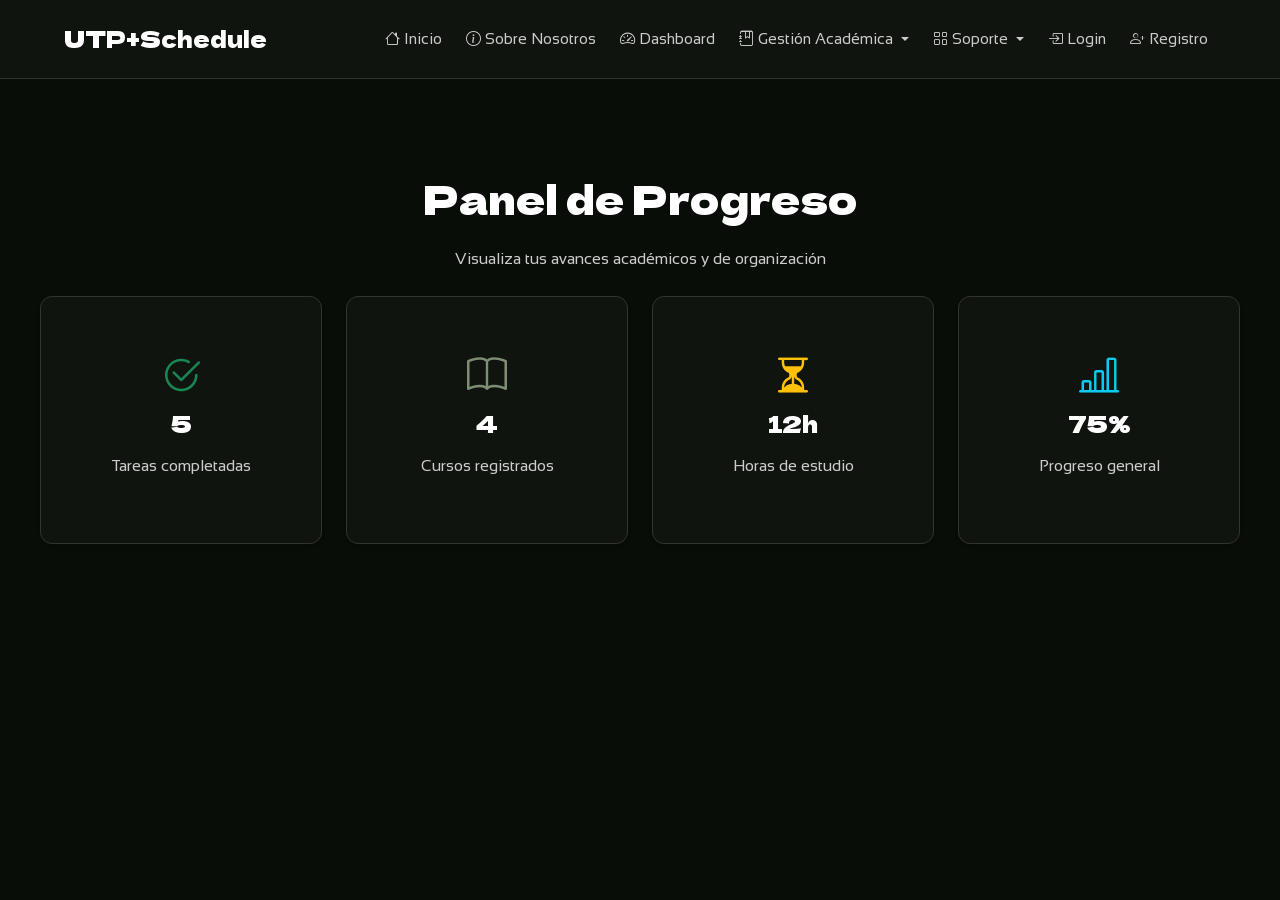
<file: stats.html>
<!DOCTYPE html>
<html lang="es">
  <head>
    <meta charset="UTF-8" />
    <meta name="viewport" content="width=device-width, initial-scale=1.0" />
    <title>PlanUp - Estadísticas</title>
    <link href="https://cdn.jsdelivr.net/npm/bootstrap@5.0.2/dist/css/bootstrap.min.css" rel="stylesheet" />
    <link rel="stylesheet" href="https://cdn.jsdelivr.net/npm/bootstrap-icons@1.11.1/font/bootstrap-icons.css" />
    <link rel="stylesheet" href="styles/common.css" />
  </head>
  <body>
    <div id="navbar"></div>

    <main>
      <div class="container py-4">
        <div class="text-center mb-4">
          <h1>Panel de Progreso</h1>
          <p>Visualiza tus avances académicos y de organización</p>
        </div>

        <div class="row g-4">
          <div class="col-md-3">
            <div class="card text-center shadow-sm">
              <div class="card-body">
                <i class="bi bi-check2-circle fs-1 text-success"></i>
                <h3>5</h3>
                <p>Tareas completadas</p>
              </div>
            </div>
          </div>

          <div class="col-md-3">
            <div class="card text-center shadow-sm">
              <div class="card-body">
                <i class="bi bi-book fs-1 text-primary"></i>
                <h3>4</h3>
                <p>Cursos registrados</p>
              </div>
            </div>
          </div>

          <div class="col-md-3">
            <div class="card text-center shadow-sm">
              <div class="card-body">
                <i class="bi bi-hourglass-split fs-1 text-warning"></i>
                <h3>12h</h3>
                <p>Horas de estudio</p>
              </div>
            </div>
          </div>

          <div class="col-md-3">
            <div class="card text-center shadow-sm">
              <div class="card-body">
                <i class="bi bi-bar-chart-line fs-1 text-info"></i>
                <h3>75%</h3>
                <p>Progreso general</p>
              </div>
            </div>
          </div>
        </div>
      </div>
    </main>

    <script
      src="https://cdn.jsdelivr.net/npm/bootstrap@5.0.2/dist/js/bootstrap.bundle.min.js"
      crossorigin="anonymous"
    ></script>
    <script src="script.js"></script>
  </body>
</html>
</file>
<file: styles/common.css>
/* Common styles for all pages - Dark Monochromatic Theme */
@import url("https://fonts.googleapis.com/css2?family=Bebas+Neue&family=Dela+Gothic+One&family=Quicksand:wght@300..700&family=Sansation:ital,wght@0,300;0,400;0,700;1,300;1,400;1,700&display=swap");
:root {
  /* Monochromatic color palette - max 5 colors */
  --color-primary: #7d8f73; /* Single accent color */
  --color-bg-primary: #090d07; /* Deep black */
  --color-bg-secondary: #10140e; /* Dark gray */
  --color-bg-tertiary: #2a2a2a; /* Medium gray */
  --color-text-primary: #ffffff; /* Pure white */
  --color-text-secondary: #cccccc; /* Light gray */
  --color-border: #333333; /* Border gray */

  /* Typography - limited to 2 font families */
  --font-primary: "Sansation", -apple-system, BlinkMacSystemFont, sans-serif;
  --font-mono: "JetBrains Mono", "Fira Code", monospace;

  /* Spacing system for whitespace */
  --space-xs: 0.5rem;
  --space-sm: 1rem;
  --space-md: 1.5rem;
  --space-lg: 2rem;
  --space-xl: 3rem;
  --space-2xl: 4rem;

  /* Border radius */
  --radius-sm: 0.375rem;
  --radius-md: 0.5rem;
  --radius-lg: 0.75rem;
}

* {
  margin: 0;
  padding: 0;
  box-sizing: border-box;
}

body {
  font-family: var(--font-primary);
  background-color: var(--color-bg-primary);
  color: var(--color-text-primary);
  line-height: 1.6;
  font-size: 16px;
  overflow-x: hidden;

  padding: 0 15px;
  padding-top: 150px;
}

/* Typography hierarchy */
h1,
h2,
h3,
h4,
h5,
h6 {
  font-weight: 500;
  line-height: 1.2;
  font-family: "Dela Gothic One", sans-serif;
  margin-bottom: var(--space-sm);
  color: var(--color-text-primary);
}

h1 {
  font-size: 2.5rem;
  margin-bottom: var(--space-md);
}
h2 {
  font-size: 2rem;
  margin-bottom: var(--space-md);
}
h3 {
  font-size: 1.5rem;
}
h4 {
  font-size: 1.25rem;
}

p {
  margin-bottom: var(--space-sm);
  color: var(--color-text-secondary);
  line-height: 1.6;
}

/* NAVBAR */
.navbar {
  position: fixed;
  top: 0;
  left: 0;
  right: 0;
  z-index: 1030; /* Asegura que esté por encima de otros elementos */
  background-color: var(--color-bg-secondary) !important;
  border-bottom: 1px solid var(--color-border);
  backdrop-filter: blur(20px);
  padding: var(--space-sm) 0;
  transition: transform 0.3s ease-in-out;
}

.navbar-brand {
  font-size: 1.4rem;
  font-weight: 500;
  color: var(--color-text-primary) !important;
  text-decoration: none;
  transition: color 0.2s ease;
  font-family: "Dela Gothic One", sans-serif;
}

.navbar-brand:hover {
  color: var(--color-primary) !important;
}

.navbar-nav {
  display: flex;
  gap: var(--space-xs);
}

.nav-link {
  color: var(--color-text-secondary) !important;
  font-weight: 500;
  border-radius: 30px;
  transition: all 0.2s ease;
  display: flex;
  align-items: center; /* ícono + texto alineados */
  gap: 4px; /* espacio entre ellos */
  font-size: 0.95rem; /* texto un poco más compacto */
}

.nav-link:hover,
.nav-link.active {
  color: var(--color-primary) !important;
  background-color: rgba(99, 102, 241, 0.1);
}

/* Botón hamburguesa */
.navbar-toggler {
  border: none;
  color: var(--color-text-primary);
  font-size: 1.5rem;
}

/* Buttons */
.btn {
  font-weight: 500;
  border-radius: var(--radius-md);
  padding: var(--space-xs) var(--space-md);
  transition: all 0.2s ease;
  border: none;
  font-family: var(--font-primary);
}

.btn-primary {
  background-color: var(--color-primary);
  color: white;
}

.btn-primary:hover {
  background-color: #5855eb;
  transform: translateY(-1px);
}

.btn-outline-primary {
  border: 1px solid var(--color-primary);
  color: var(--color-primary);
  background-color: transparent;
}

.btn-outline-primary:hover {
  background-color: var(--color-primary);
  color: white;
}

.btn-secondary {
  background-color: var(--color-bg-tertiary);
  color: var(--color-text-primary);
  border: 1px solid var(--color-border);
}

.btn-secondary:hover {
  background-color: var(--color-border);
}

/* Cards */
.card {
  background-color: var(--color-bg-secondary);
  border: 1px solid var(--color-border);
  border-radius: var(--radius-lg);
  padding: var(--space-lg);
  margin-bottom: var(--space-md);
  transition: all 0.2s ease;
}

.card:hover {
  border-color: var(--color-primary);
  transform: translateY(-2px);
}

.card-header {
  background-color: transparent;
  border-bottom: 1px solid var(--color-border);
  padding-bottom: var(--space-sm);
  margin-bottom: var(--space-sm);
}

/* Forms */
.form-control {
  background-color: var(--color-bg-tertiary);
  border: 1px solid var(--color-border);
  color: var(--color-text-primary);
  border-radius: var(--radius-md);
  padding: var(--space-xs) var(--space-sm);
  transition: all 0.2s ease;
}

.form-control:focus {
  background-color: var(--color-bg-tertiary);
  border-color: var(--color-primary);
  box-shadow: 0 0 0 3px rgba(99, 102, 241, 0.1);
  color: var(--color-text-primary);
}

.form-control::placeholder {
  color: var(--color-text-secondary);
}

.form-label {
  color: var(--color-text-primary);
  font-weight: 500;
  margin-bottom: var(--space-xs);
}

/* Tables */
.table {
  color: var(--color-text-primary);
  background-color: transparent;
}

.table th {
  border-color: var(--color-border);
  color: var(--color-text-primary);
  font-weight: 600;
  padding: var(--space-sm);
}

.table td {
  border-color: var(--color-border);
  padding: var(--space-sm);
}

.table-dark {
  background-color: var(--color-bg-secondary);
}

/* Utilities */
.container {
  max-width: 1200px;
  margin: 0 auto;
  padding: 0 var(--space-md);
}

.text-center {
  text-align: center;
}
.text-muted {
  color: var(--color-text-secondary) !important;
}
.text-primary {
  color: var(--color-primary) !important;
}

.mb-0 {
  margin-bottom: 0;
}
.mb-1 {
  margin-bottom: var(--space-xs);
}
.mb-2 {
  margin-bottom: var(--space-sm);
}
.mb-3 {
  margin-bottom: var(--space-md);
}
.mb-4 {
  margin-bottom: var(--space-lg);
}
.mb-5 {
  margin-bottom: var(--space-xl);
}

.mt-0 {
  margin-top: 0;
}
.mt-1 {
  margin-top: var(--space-xs);
}
.mt-2 {
  margin-top: var(--space-sm);
}
.mt-3 {
  margin-top: var(--space-md);
}
.mt-4 {
  margin-top: var(--space-lg);
}
.mt-5 {
  margin-top: var(--space-xl);
}

.py-5 {
  padding: var(--space-xl) 0;
}
.py-4 {
  padding: var(--space-lg) 0;
}
.py-3 {
  padding: var(--space-md) 0;
}

/* Responsive */
@media (max-width: 768px) {
  .navbar-container {
    padding: 0 var(--space-sm);
  }

  h1 {
    font-size: 2rem;
  }
  h2 {
    font-size: 1.75rem;
  }

  .card {
    padding: var(--space-md);
  }

  .navbar-toggler {
    display: block;
  }

  .navbar-collapse {
    display: none;
    position: absolute;
    top: 100%;
    left: 0;
    right: 0;
    background-color: var(--color-bg-secondary);
    border-top: 1px solid var(--color-border);
    padding: var(--space-md);
    z-index: 1000;
  }

  .navbar-collapse.show {
    display: block;
  }

  .navbar-nav {
    flex-direction: column;
    gap: var(--space-xs);
  }

  .navbar-nav .nav-link {
    padding: var(--space-sm) !important;
    border-radius: var(--radius-md);
  }
}
</file>
<file: styles/index.css>
/* Home page specific styles */

.hero-section {
  max-width: 80%;
  margin: auto;
  padding-top: 80px;
}

/* Afecta solo a esta sección */
.hero-container {
  display: flex;
  flex-direction: row;
  align-items: center;
  justify-content: center;
  gap: 40px;
}

.hero-title {
  font-size: 3rem;
  font-weight: 700;
  margin: 0;
}

.hero-content {
  display: flex;
  flex-direction: column;
  align-items: start;
}

.hero-subtitle {
  font-size: 1rem;
  color: var(--color-text-secondary);
  margin-bottom: 20px;
}

.hero-section .btn {
  padding: 15px 25px;
  border-radius: 30px;
  text-decoration: none;
  color: black;
  background-color: var(--color-primary);
  min-width: 200px;
}

/* Responsive solo aquí */
@media (max-width: 768px) {
  .hero-container {
    flex-direction: column;
    align-items: start;
  }



  .hero-subtitle {
    max-width: 100%;
  }
}

.features-grid {
  display: grid;
  grid-template-columns: repeat(auto-fit, minmax(300px, 1fr));
  gap: var(--space-lg);
  margin-top: var(--space-2xl);
}

.feature-card {
  background-color: var(--color-bg-secondary);
  border: 1px solid var(--color-border);
  border-radius: var(--radius-lg);
  padding: var(--space-xl);
  text-align: center;
  transition: all 0.3s ease;
}

.feature-card:hover {
  border-color: var(--color-primary);
  transform: translateY(-4px);
  box-shadow: 0 10px 30px rgba(0, 0, 0, 0.3);
}

.feature-icon {
  width: 64px;
  height: 64px;
  background-color: var(--color-primary);
  border-radius: 50%;
  display: flex;
  align-items: center;
  justify-content: center;
  margin: 0 auto var(--space-md);
  font-size: 1.5rem;
  color: white;
}

.feature-title {
  font-size: 1.25rem;
  font-weight: 600;
  margin-bottom: var(--space-sm);
  color: var(--color-text-primary);
}

.feature-description {
  color: var(--color-text-secondary);
  line-height: 1.6;
}

@media (max-width: 768px) {
  .hero-title {
    font-size: 1.8rem;
  }

  .features-grid {
    grid-template-columns: 1fr;
    gap: var(--space-md);
  }

  .feature-card {
    padding: var(--space-lg);
  }
}
</file>
<file: styles/add-course.css>
.add-course-container {
  padding: var(--space-lg) 0;
  max-width: 700px;
  margin: 0 auto;
}

.form-card {
  background-color: var(--color-bg-secondary);
  border: 1px solid var(--color-border);
  border-radius: var(--radius-lg);
  padding: var(--space-xl);
  box-shadow: 0 4px 20px rgba(0, 0, 0, 0.15);
}

.form-group {
  margin-bottom: var(--space-lg);
}

.form-label {
  display: block;
  font-weight: 500;
  color: var(--color-text-primary);
  margin-bottom: var(--space-xs);
  font-size: 0.9rem;
  letter-spacing: 0.025em;
}

.form-control {
  width: 100%;
  padding: var(--space-md);
  background-color: var(--color-bg-primary);
  border: 2px solid var(--color-border);
  border-radius: var(--radius-md);
  color: var(--color-text-primary);
  font-size: 1rem;
  transition: all 0.2s ease;
  outline: none;
}

.form-control:focus {
  border-color: var(--color-primary);
  box-shadow: 0 0 0 3px rgba(99, 102, 241, 0.1);
  background-color: var(--color-bg-secondary);
}

.form-control::placeholder {
  color: var(--color-text-secondary);
  opacity: 0.7;
}

select.form-control {
  cursor: pointer;
}

textarea.form-control {
  resize: vertical;
  min-height: 100px;
}

.form-row {
  display: grid;
  grid-template-columns: 1fr 1fr;
  gap: var(--space-lg);
}

.btn {
  padding: var(--space-md) var(--space-lg);
  border-radius: var(--radius-md);
  font-weight: 500;
  text-decoration: none;
  display: inline-flex;
  align-items: center;
  justify-content: center;
  transition: all 0.2s ease;
  border: none;
  cursor: pointer;
  font-size: 1rem;
}

.btn-primary {
  background-color: var(--color-primary);
  color: white;
}

.btn-primary:hover {
  background-color: var(--color-primary-hover);
  transform: translateY(-1px);
}

.btn-secondary {
  background-color: transparent;
  color: var(--color-text-secondary);
  border: 2px solid var(--color-border);
}

.btn-secondary:hover {
  background-color: var(--color-bg-secondary);
  color: var(--color-text-primary);
  border-color: var(--color-text-secondary);
}

.d-flex {
  display: flex;
}

.gap-3 {
  gap: var(--space-md);
}

.mt-4 {
  margin-top: var(--space-lg);
}

.course-preview {
  background-color: var(--color-bg-tertiary);
  border: 1px solid var(--color-border);
  border-radius: var(--radius-md);
  padding: var(--space-lg);
  margin-top: var(--space-lg);
}

.course-preview h5 {
  color: var(--color-primary);
  margin-bottom: var(--space-sm);
  font-weight: 600;
}

@media (max-width: 768px) {
  .form-row {
    grid-template-columns: 1fr;
    gap: var(--space-md);
  }

  .form-card {
    padding: var(--space-lg);
  }

  .add-course-container {
    max-width: 100%;
    padding: var(--space-md);
  }

  .d-flex {
    flex-direction: column;
  }

  .btn {
    width: 100%;
  }
}
</file>
<file: styles/tasks.css>
.tasks-container {
  padding: var(--space-xl) 0;
  max-width: 800px;
  margin: 0 auto;
}

.tasks-header {
  text-align: center;
  margin-bottom: var(--space-xl);
}

.tasks-header h1 {
  font-size: 2.5rem;
  font-weight: 700;
  color: var(--color-text-primary);
  margin-bottom: var(--space-sm);
}

.tasks-header p {
  color: var(--color-text-secondary);
  font-size: 1.125rem;
}

.add-task-form {
  background: var(--color-bg-secondary);
  border: 1px solid var(--color-border);
  border-radius: var(--radius-xl);
  padding: var(--space-xl);
  margin-bottom: var(--space-xl);
  box-shadow: 0 10px 25px rgba(0, 0, 0, 0.3);
}

.form-group {
  margin-bottom: var(--space-lg);
}

.form-group label {
  display: block;
  font-weight: 600;
  color: var(--color-text-primary);
  margin-bottom: var(--space-sm);
  font-size: 0.95rem;
}

.form-control {
  width: 100%;
  padding: var(--space-md);
  background-color: var(--color-bg-primary);
  border: 2px solid var(--color-border);
  border-radius: var(--radius-md);
  color: var(--color-text-primary);
  font-size: 1rem;
  transition: all 0.3s ease;
}

.form-control:focus {
  outline: none;
  border-color: var(--color-primary);
  box-shadow: 0 0 0 3px rgba(59, 130, 246, 0.1);
  background-color: rgba(55, 65, 81, 0.5);
}

.form-control::placeholder {
  color: var(--color-text-secondary);
}

.tasks-list {
  margin-top: var(--space-xl);
}

.tasks-section-title {
  font-size: 1.5rem;
  font-weight: 600;
  color: var(--color-text-primary);
  margin-bottom: var(--space-lg);
  padding-bottom: var(--space-sm);
  border-bottom: 2px solid var(--color-border);
}

.task-item {
  background: var(--color-bg-secondary);
  border: 1px solid var(--color-border);
  border-radius: var(--radius-lg);
  padding: var(--space-lg);
  margin-bottom: var(--space-md);
  display: flex;
  align-items: flex-start;
  gap: var(--space-md);
  transition: all 0.3s ease;
  position: relative;
  overflow: hidden;
}

.task-item::before {
  content: "";
  position: absolute;
  left: 0;
  top: 0;
  bottom: 0;
  width: 4px;
  background-color: var(--color-primary);
  opacity: 0;
  transition: opacity 0.3s ease;
}

.task-item:hover {
  border-color: var(--color-primary);
  transform: translateY(-2px);
  box-shadow: 0 8px 25px rgba(0, 0, 0, 0.2);
}

.task-item:hover::before {
  opacity: 1;
}

.task-item.completed {
  opacity: 0.6;
  background: var(--color-bg-secondary);
}

.task-item.completed .task-title {
  text-decoration: line-through;
}

.task-checkbox {
  width: 20px;
  height: 20px;
  border: 2px solid var(--color-border);
  border-radius: var(--radius-sm);
  background-color: var(--color-bg-primary);
  cursor: pointer;
  transition: all 0.3s ease;
  flex-shrink: 0;
  margin-top: 2px;
}

.task-checkbox:checked {
  background-color: var(--color-primary);
  border-color: var(--color-primary);
}

.task-content {
  flex: 1;
  min-width: 0;
}

.task-title {
  font-weight: 600;
  color: var(--color-text-primary);
  margin-bottom: var(--space-xs);
  font-size: 1.1rem;
  line-height: 1.4;
}

.task-description {
  color: var(--color-text-secondary);
  font-size: 0.95rem;
  line-height: 1.5;
  margin-bottom: var(--space-sm);
}

.task-meta {
  display: flex;
  gap: var(--space-md);
  font-size: 0.875rem;
  color: var(--color-text-secondary);
}

.task-priority {
  padding: var(--space-xs) var(--space-sm);
  border-radius: var(--radius-sm);
  font-size: 0.75rem;
  font-weight: 600;
  text-transform: uppercase;
}

.task-priority.high {
  background-color: rgba(239, 68, 68, 0.2);
  color: #ef4444;
}

.task-priority.medium {
  background-color: rgba(245, 158, 11, 0.2);
  color: #f59e0b;
}

.task-priority.low {
  background-color: rgba(34, 197, 94, 0.2);
  color: #22c55e;
}

.task-actions {
  display: flex;
  gap: var(--space-xs);
  flex-shrink: 0;
}

.task-actions .btn {
  padding: var(--space-xs) var(--space-sm);
  font-size: 0.875rem;
  border-radius: var(--radius-sm);
  min-width: auto;
}

.modal-content {
  background: var(--color-bg-secondary);
  border: 1px solid var(--color-border);
  border-radius: var(--radius-xl);
  box-shadow: 0 25px 50px rgba(0, 0, 0, 0.5);
}

.modal-header {
  border-bottom: 1px solid var(--color-border);
  padding: var(--space-lg);
}

.modal-title {
  font-size: 1.5rem;
  font-weight: 600;
  color: var(--color-text-primary);
}

.modal-body {
  padding: var(--space-lg);
}

.modal-footer {
  border-top: 1px solid var(--color-border);
  padding: var(--space-lg);
  display: flex;
  gap: var(--space-sm);
  justify-content: flex-end;
}

.empty-state {
  text-align: center;
  padding: var(--space-xl);
  color: var(--color-text-secondary);
}

.empty-state-icon {
  font-size: 3rem;
  margin-bottom: var(--space-md);
  opacity: 0.5;
}

@media (max-width: 768px) {
  .tasks-container {
    padding: var(--space-lg) var(--space-md);
  }

  .task-item {
    flex-direction: column;
    gap: var(--space-sm);
  }

  .task-actions {
    align-self: stretch;
    justify-content: space-between;
  }

  .task-meta {
    flex-direction: column;
    gap: var(--space-xs);
  }
}
</file>
<file: styles/resources.css>
/* Contenedor principal */
.schedule-container {
  padding: var(--space-xl) 0;
  max-width: 1200px;
  margin: 0 auto;
}

/* Encabezado */
.schedule-header {
  text-align: center;
  margin-bottom: var(--space-xl);
}

.schedule-header h1 {
  font-size: 2.5rem;
  font-weight: 700;
  color: var(--color-text-primary);
  margin-bottom: var(--space-sm);
}

.schedule-header p {
  color: var(--color-text-secondary);
  font-size: 1.125rem;
  max-width: 600px;
  margin: 0 auto;
}

/* Estado vacío */
.empty-state {
  text-align: center;
  padding: var(--space-xxl);
  color: var(--color-text-secondary);
  background: var(--color-bg-secondary);
  border: 2px dashed var(--color-border);
  border-radius: var(--radius-xl);
}

.empty-state i {
  font-size: 3rem;
  margin-bottom: var(--space-md);
  opacity: 0.6;
  display: block;
}

.empty-state h3 {
  font-size: 1.5rem;
  font-weight: 600;
  color: var(--color-text-primary);
  margin-bottom: var(--space-sm);
}

.empty-state p {
  font-size: 1rem;
  margin-bottom: var(--space-md);
}

/* Botón moderno */
.btn-modern {
  background: var(--color-primary);
  color: #fff;
  font-weight: 600;
  border: none;
  border-radius: var(--radius-lg);
  padding: var(--space-sm) var(--space-lg);
  transition: all 0.3s ease;

}

.btn-modern:hover {
  transform: translateY(-2px);

  color: #fff;
}

/* Modal */
.modal-content {
  background: var(--color-bg-secondary);
  border-radius: var(--radius-xl);
  border: 1px solid var(--color-border);
}

.modal-header {
  background: var(--color-bg-secondary);
  border-bottom: 1px solid var(--color-border);
  color: var(--color-text-primary);
}

.modal-title {
  font-weight: 600;
}

.modal-body label {
  font-weight: 500;
  color: var(--color-text-secondary);
}

.modal-footer {
  border-top: 1px solid var(--color-border);
}
</file>
<file: styles/schedule.css>
/* Contenedor */
.schedule-container {
  max-width: 900px;
  margin: auto;
  padding: 2rem 1rem;
  background: var(--color-bg-primary);
}


/* Header */
.schedule-header h1 {
  font-size: 1.5rem;
  font-weight: 700;
}
.schedule-header p {
  font-size: 0.95rem;
  color: var(--color-text-secondary);
}

/* Estado vacío */
.empty-state {
  text-align: center;
  padding: 3rem 1rem;
  color: var(--color-text-secondary);
}
.empty-state i {
  font-size: 3rem;
  color: var(--color-primary);
  margin-bottom: 1rem;
}

/* --- MOBILE: Cards por defecto --- */
.course-list {
  display: flex;
  flex-direction: column;
  gap: 1rem;
  background: var(--color-bg-primary);
}
.course-card {
  background: var(--color-bg-secondary);
  color: var(--color-text-primary);
  border: 1px solid var(--color-border);
  border-radius: var(--radius-md);
  padding: 1rem;
  box-shadow: var(--shadow-sm);
  transition: box-shadow 0.2s;
  border-left: 6px solid #6366f1;
}
.course-card:hover {
  box-shadow: 0 4px 16px rgba(99,102,241,0.15);
}
.course-card h3 {
  font-size: 1.1rem;
  font-weight: 600;
  margin-bottom: 0.5rem;
}
.course-day {
  display: inline-block;
  font-size: 0.85rem;
  font-weight: 600;
  color: var(--color-primary);
  margin-right: 0.5rem;
}
.course-time {
  display: inline-block;
  font-size: 0.85rem;
  color: var(--color-text-secondary);
}

/* --- DESKTOP: Tabla (se muestra con clases Bootstrap) --- */
.schedule-grid { margin-top: 1.5rem; }
.table-responsive {
  border: 1px solid var(--color-border);
  border-radius: var(--radius-md);
  background: black;
}
.schedule-table {
  background: var(--color-bg-secondary);
}
.schedule-table th,
.schedule-table td {
  vertical-align: middle;
  text-align: center;
  padding: 1rem;
}
.schedule-table th { font-weight: 700; }

.schedule-table .course-block {
  font-weight: bold;
  color: #6366f1;
  background: #eef2ff;
  border-radius: 8px;
  padding: 0.5em 0.75em;
  display: inline-block;
}

.course-block {
  display: inline-block;
  background-color: rgba(99,102,241,0.1);
  color: var(--color-primary);
  font-weight: 600;
  padding: 0.25rem 0.5rem;
  border-radius: var(--radius-sm);
}

/* Mejora de accesibilidad visual al pasar por encima */
.schedule-table tbody tr:hover td {
  background: rgba(99,102,241,0.04);
}

/* Otros estilos personalizados */
.bg-primary.bg-opacity-10 {
  background-color: #eef2ff !important;
}
</file>
